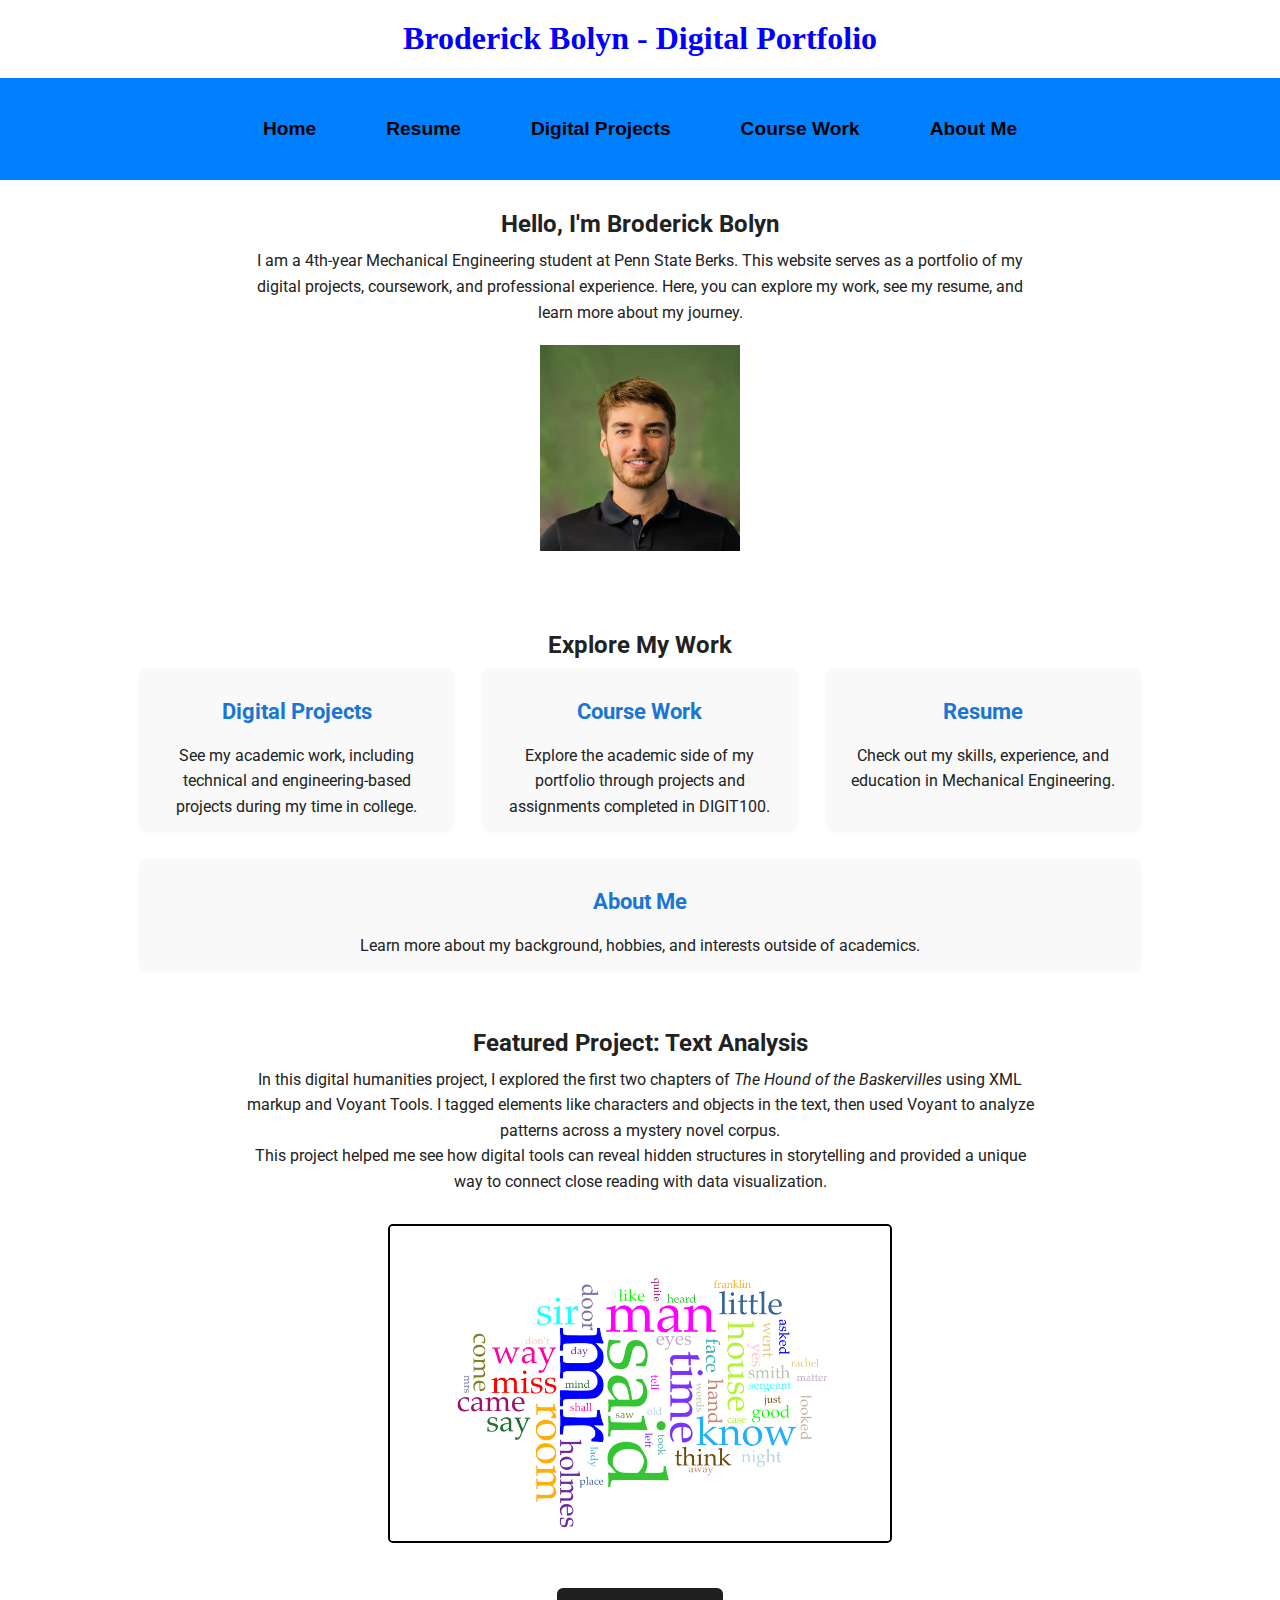
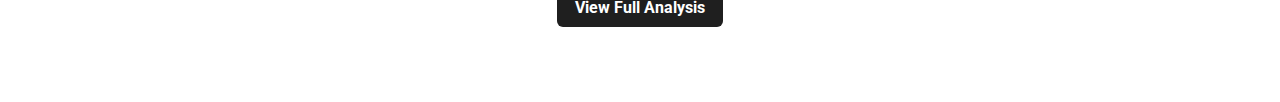
<file: index.html>
<html>
<head>
  <title>Broderick Bolyn - Digital Portfolio</title>
  <meta name="description" content="My web portfolio for DIGIT 100">
  <meta charset="utf-8">
  <meta name="viewport" content="width=device-width, initial-scale=1.0">
  <link rel="stylesheet" href="CSS/styling.css">
  <link href="https://fonts.googleapis.com/css2?family=Roboto&display=swap" rel="stylesheet">
</head>
<body>
  <header>
    <h1>Broderick Bolyn - Digital Portfolio</h1>
    <nav>
      <ul class="nav">
        <li class="nav"><a href="index.html">Home</a></li>
        <li class="nav"><a href="HTML/resume.html">Resume</a></li>
        <li class="nav"><a href="HTML/digitalprojects.html">Digital Projects</a></li>
        <li class="nav"><a href="HTML/coursework.html">Course Work</a></li>
        <li class="nav"><a href="HTML/aboutme.html">About Me</a></li>
      </ul>
    </nav>
  </header>

  <section id="introduction">
    <h2>Hello, I'm Broderick Bolyn</h2>
    <p>I am a 4th-year Mechanical Engineering student at Penn State Berks. This website serves as a portfolio of my digital projects, coursework, and professional experience. Here, you can explore my work, see my resume, and learn more about my journey.</p>
    <figure style="margin: 20px auto; text-align: center;">
      <img src="images/Headshot.jpeg" alt="Headshot of Broderick Bolyn" width="200px">
    </figure>
  </section>

  <div class="section-space"></div>

  <section id="portfolio-overview">
    <h2>Explore My Work</h2>
    <div class="portfolio-links">
      <div>
        <h3><a href="HTML/digitalprojects.html">Digital Projects</a></h3>
        <p>See my academic work, including technical and engineering-based projects during my time in college.</p>
      </div>
      <div>
        <h3><a href="HTML/coursework.html">Course Work</a></h3>
        <p>Explore the academic side of my portfolio through projects and assignments completed in DIGIT100.</p>
      </div>
      <div>
        <h3><a href="HTML/resume.html">Resume</a></h3>
        <p>Check out my skills, experience, and education in Mechanical Engineering.</p>
      </div>
      <div>
        <h3><a href="HTML/aboutme.html">About Me</a></h3>
        <p>Learn more about my background, hobbies, and interests outside of academics.</p>
      </div>
    </div>
  </section>

  <div class="section-space"></div>

  <section id="featured-project">
    <h2>Featured Project: Text Analysis</h2>
    <p>In this digital humanities project, I explored the first two chapters of <em>The Hound of the Baskervilles</em> using XML markup and Voyant Tools. I tagged elements like characters and objects in the text, then used Voyant to analyze patterns across a mystery novel corpus.</p>
    <p>This project helped me see how digital tools can reveal hidden structures in storytelling and provided a unique way to connect close reading with data visualization.</p>

    <div class="section-space"></div>

    <a href="HTML/TextAnalysis.html" target="_blank">
      <img src="images/voyant_cirrus.png" alt="Voyant Cirrus Word Cloud" width="500" class="bordered-image">
    </a>

    <div class="section-space"></div>

    <a href="HTML/TextAnalysis.html" target="_blank" class="project-button">View Full Analysis</a>
  </section>

  <div class="bottom-space"></div>
</body>
</html>
</file>
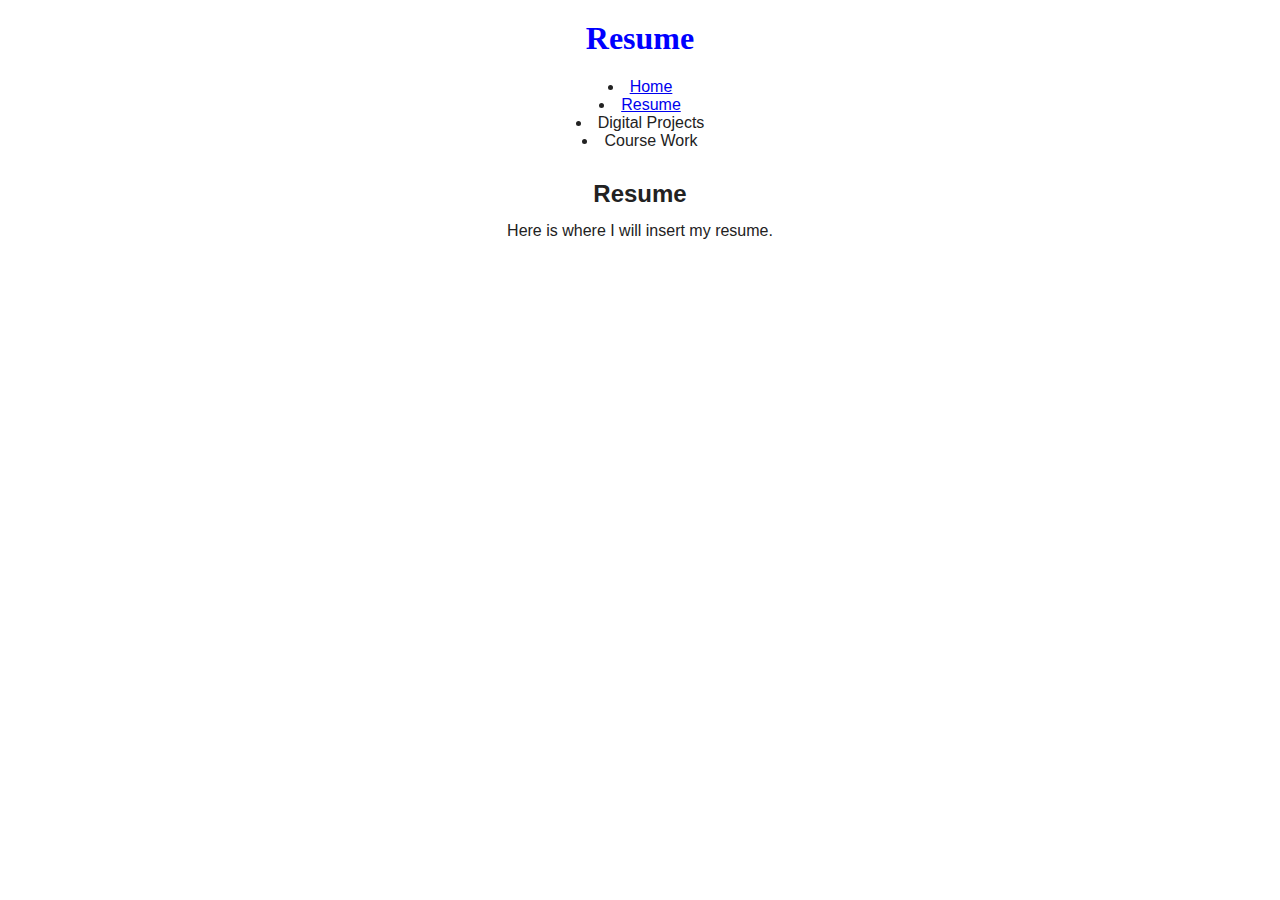
<file: Resume.html>
<html>
  <head>
    <title>Resume - Broderick Bolyn</title>
    <meta name="description" content="My web portfolio for DIGIT 100">
    <meta charset="utf-8">
    <meta name="viewport" content="width=device-width, initial-scale=1.0">
    <link rel="stylesheet" href="CSS/styling.css">
  </head>
  <body>
    <header>
      <h1>Resume</h1>
        <u1>
          <li><a href="index.html">Home</a></li>
          <li><a href="Resume.html">Resume</a></li>
          <li>Digital Projects</li>
          <li>Course Work</li>
        </u1>
    </header>
    <div>
      <h2>Resume</h2>
      <p>Here is where I will insert my resume.</p>
    </div>
  </body>
</html>
</file>
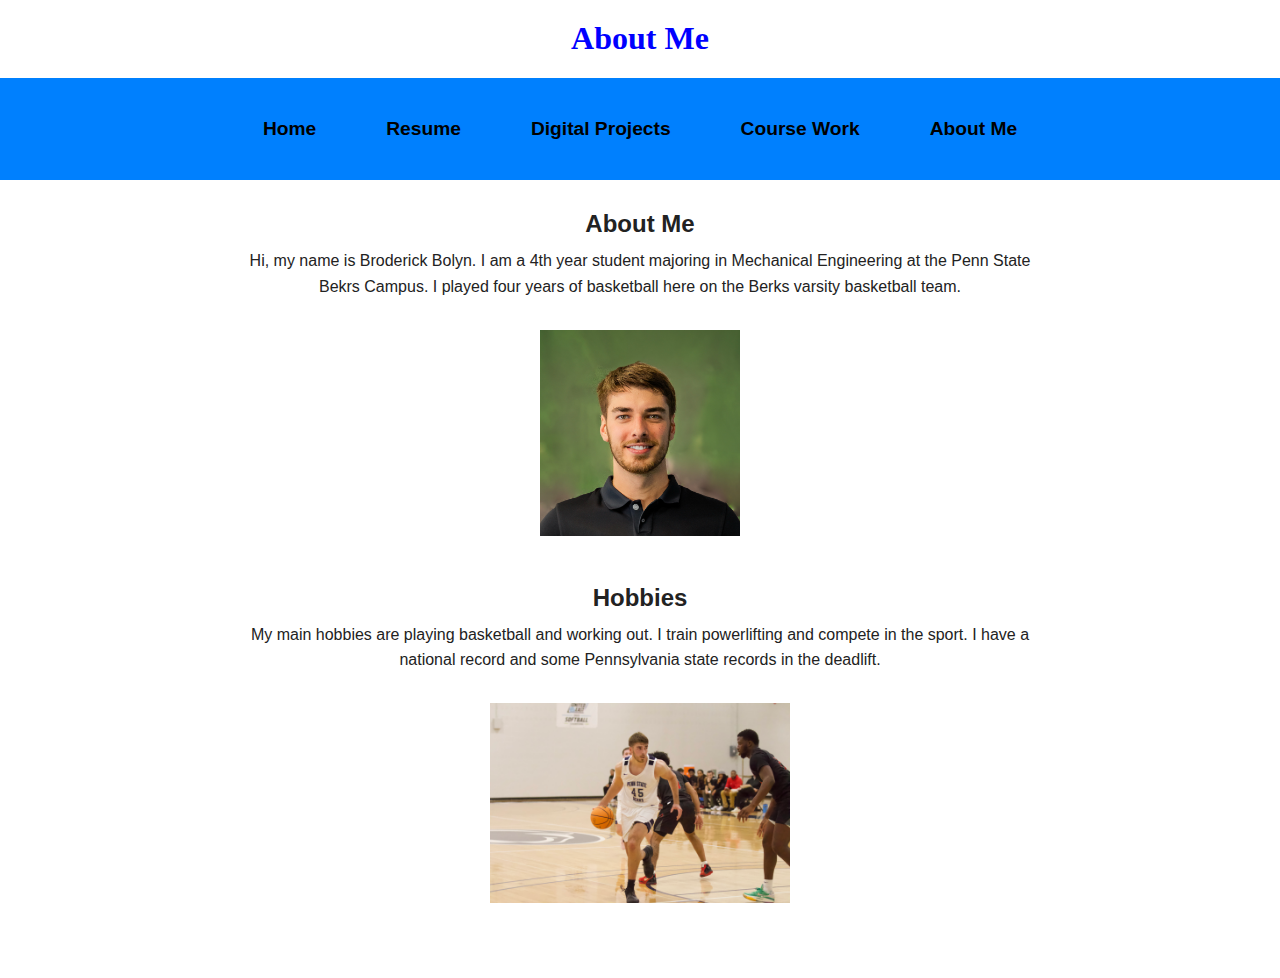
<file: HTML/aboutme.html>
<html>
<head>
  <title>About Me</title>
  <meta charset="utf-8">
  <meta name="viewport" content="width=device-width, initial-scale=1.0">
  <link rel="stylesheet" href="../CSS/styling.css">
</head>
<body>
  <header>
    <h1>About Me</h1>
    <nav>
      <ul class="nav">
        <li class="nav"><a href="../index.html">Home</a></li>
        <li class="nav"><a href="resume.html">Resume</a></li>
        <li class="nav"><a href="digitalprojects.html">Digital Projects</a></li>
        <li class="nav"><a href="coursework.html">Course Work</a></li>
        <li class="nav"><a href="aboutme.html">About Me</a></li>
      </ul>
    </nav>
  </header>

  <section id="about-me">
    <h2>About Me</h2>
    <p>Hi, my name is Broderick Bolyn. I am a 4th year student majoring in Mechanical Engineering at the Penn State Bekrs Campus. I played four years of basketball here on the Berks varsity basketball team.</p>
    <div class="section-space"></div>
    <img src="../images/Headshot.jpeg" alt="Headshot of Broderick" width="200px" />
  </section>
  <br>

  <section id="hobbies">
    <h2>Hobbies</h2>
    <p>My main hobbies are playing basketball and working out. I train powerlifting and compete in the sport. I have a national record and some Pennsylvania state records in the deadlift.</p>
    <div class="section-space"></div>
    <img src="../images/BasketballPic.jpeg" alt="Broderick playing basketball" width="300px" />
  </section>

  <div class="bottom-space"></div>

</body>
</html>
</file>
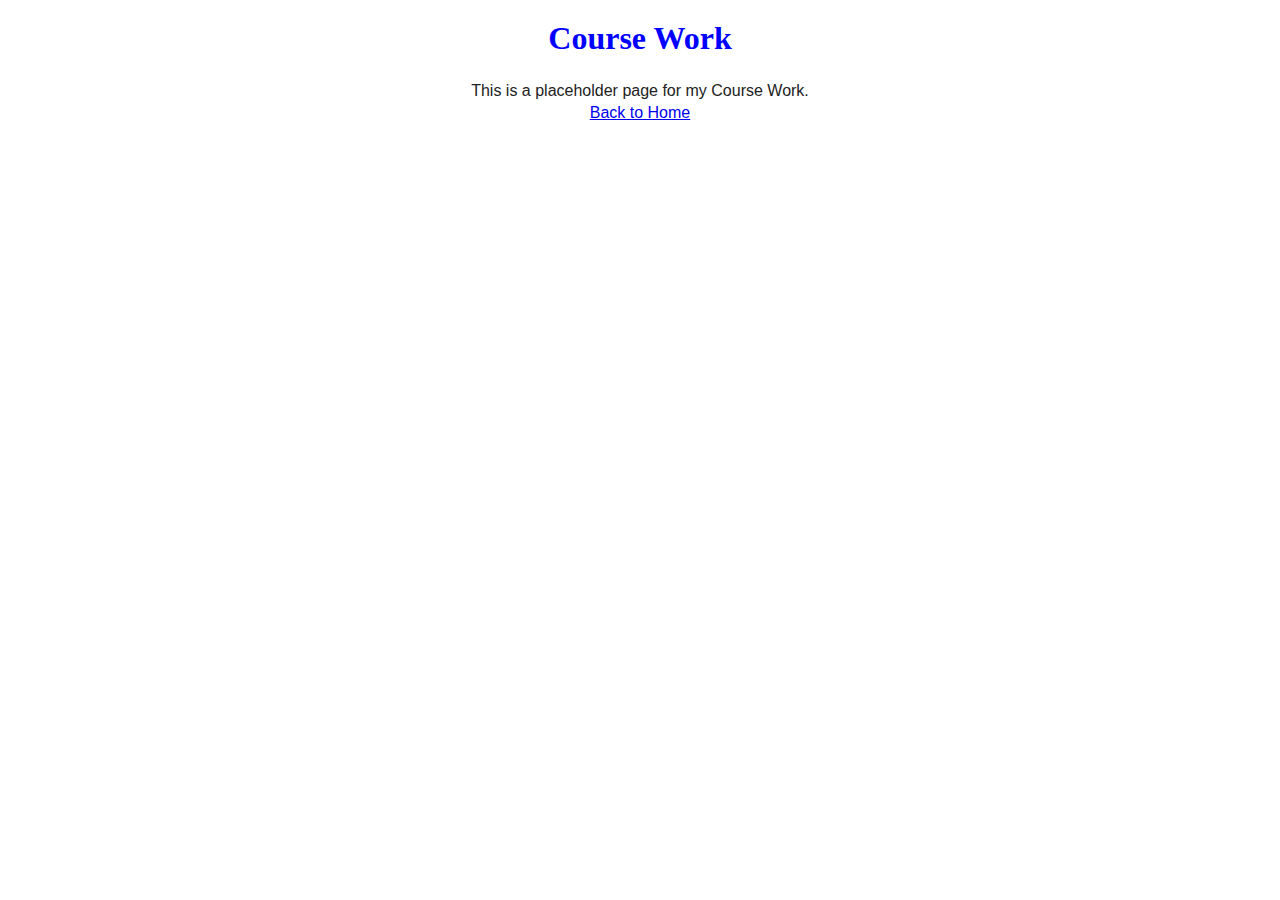
<file: HTML/CourseWork.html>
<html>
<head>
  <title>Course Work</title>
  <meta charset="utf-8">
  <meta name="viewport" content="width=device-width, initial-scale=1.0">
  <link rel="stylesheet" href="../CSS/styling.css">
</head>
<body>
  <header>
    <h1>Course Work</h1>
    <p>This is a placeholder page for my Course Work.</p>
    <a href="../index.html">Back to Home</a>
  </header>
</body>
</html>
</file>
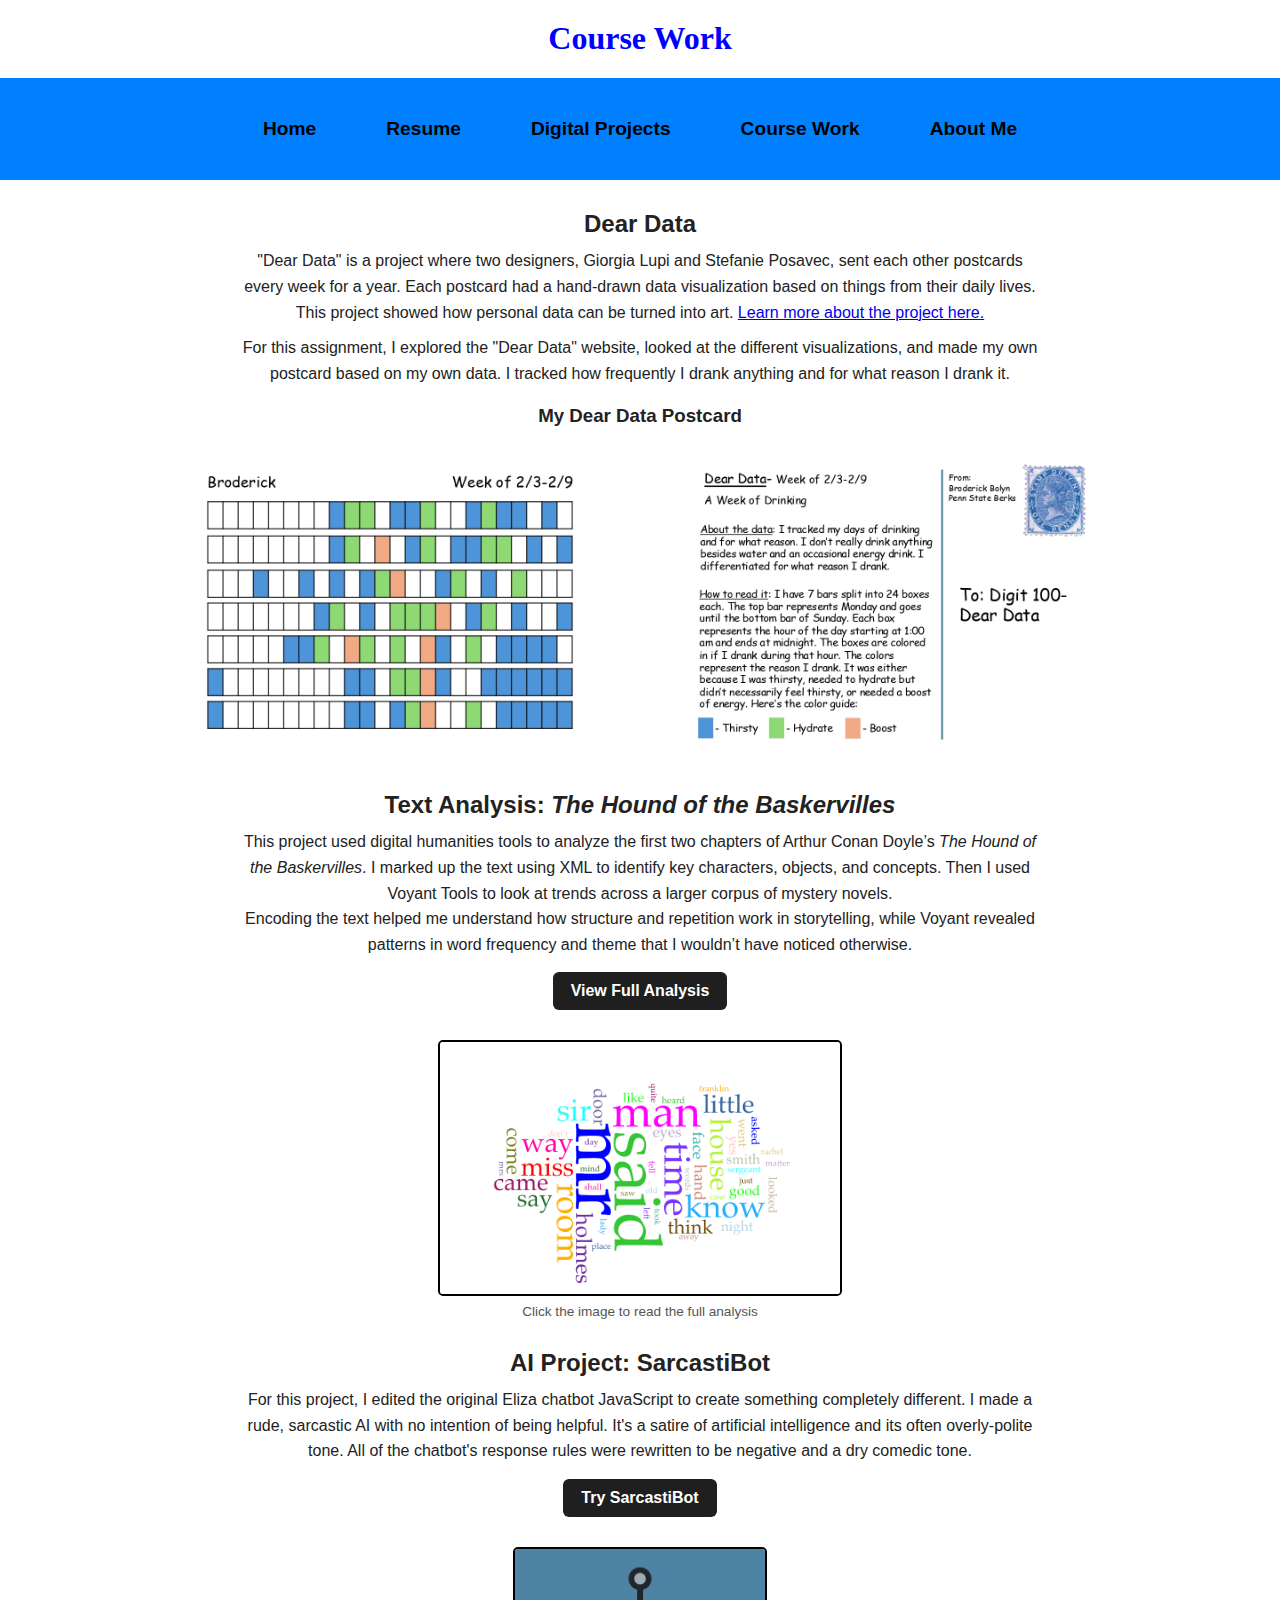
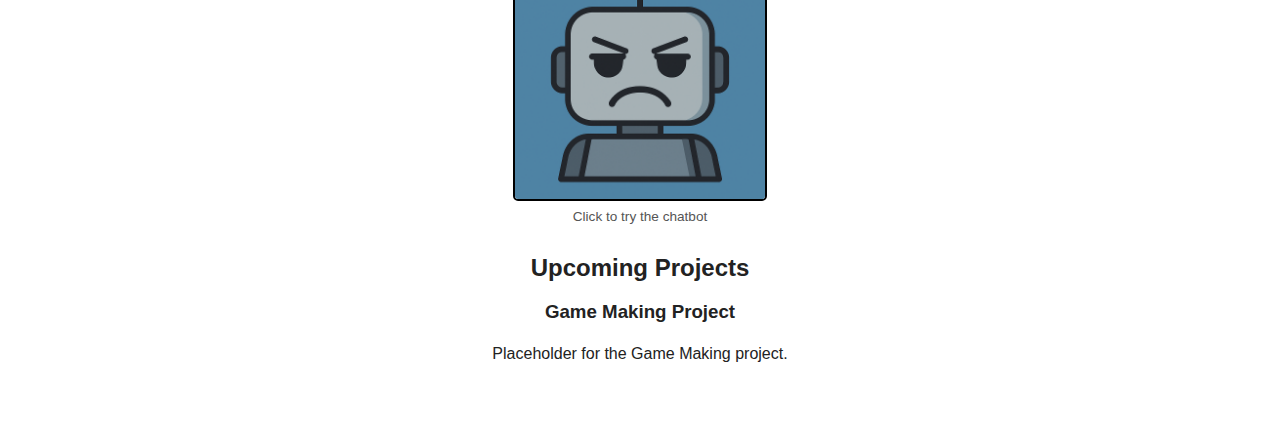
<file: HTML/coursework.html>
<html>
<head>
  <title>Course Work</title>
  <meta charset="utf-8">
  <meta name="viewport" content="width=device-width, initial-scale=1.0">
  <link rel="stylesheet" href="../CSS/styling.css">
</head>
<body>
  <header>
    <h1>Course Work</h1>
    <nav>
      <ul class="nav">
        <li class="nav"><a href="../index.html">Home</a></li>
        <li class="nav"><a href="resume.html">Resume</a></li>
        <li class="nav"><a href="digitalprojects.html">Digital Projects</a></li>
        <li class="nav"><a href="coursework.html">Course Work</a></li>
        <li class="nav"><a href="aboutme.html">About Me</a></li>
      </ul>
    </nav>
  </header>

  <section id="dear-data">
  <h2>Dear Data</h2>
  <p>"Dear Data" is a project where two designers, Giorgia Lupi and Stefanie Posavec, sent each other postcards every
     week for a year. Each postcard had a hand-drawn data visualization based on things from their daily lives. This project showed how personal data can be turned into art.
     <a href="https://www.dear-data.com/theproject" target="_blank">Learn more about the project here.</a></p>
     <div class="wording-space"></div>
  <p>For this assignment, I explored the "Dear Data" website, looked at the different visualizations, and made my own postcard based on my own data. I tracked how frequently I drank anything and for what reason I drank it.</p>

  <h3>My Dear Data Postcard</h3>

  <div class="PostcardImages">
    <figure>
      <img src="../images/Broderick_Dear_Data_Front.jpeg" alt="Front of my Dear Data postcard" width="400">
    </figure>

    <figure>
      <img src="../images/Broderick_Dear_Data_Back.jpeg" alt="Back of my Dear Data postcard" width="400">
    </figure>
  </div>
  </section>

  <section id="text-analysis">
  <h2>Text Analysis: <em>The Hound of the Baskervilles</em></h2>

  <p>This project used digital humanities tools to analyze the first two chapters of Arthur Conan Doyle’s <em>The Hound of the Baskervilles</em>. I marked up the text using XML to identify key characters, objects, and concepts. Then I used Voyant Tools to look at trends across a larger corpus of mystery novels.</p>

  <p>Encoding the text helped me understand how structure and repetition work in storytelling, while Voyant revealed patterns in word frequency and theme that I wouldn’t have noticed otherwise.</p>

  <a href="TextAnalysis.html" target="_blank" class="project-button">View Full Analysis</a>

  <div class="section-space"></div>

  <div class="project-image">
    <a href="TextAnalysis.html" target="_blank">
      <img src="../images/voyant_cirrus.png" alt="Voyant Word Cloud" width="400" class="bordered-image">
    </a>
    <figcaption>Click the image to read the full analysis</figcaption>
  </div>
</section>

<section id="ai-project">
    <h2>AI Project: SarcastiBot</h2>

    <p>For this project, I edited the original Eliza chatbot JavaScript to create something completely different. I made a rude, sarcastic AI with no intention of being helpful. It's a satire of artificial intelligence and its often overly-polite tone. All of the chatbot's response rules were rewritten to be negative and a dry comedic tone.</p>

    <a href="../SarcastiBot/sarcastibot.html" target="_blank" class="project-button">Try SarcastiBot</a>

    <div class="section-space"></div>

    <div class="project-image">
      <a href="../SarcastiBot/sarcastibot.html" target="_blank">
        <img src="../images/sarcastibot_icon.png" alt="Sarcastic chatbot icon" width="250" class="bordered-image">
      </a>
      <figcaption>Click to try the chatbot</figcaption>
    </div>
  </section>

  <section id="coursework">
    <h2>Upcoming Projects</h2>

    <article>
      <h3>Game Making Project</h3>
      <p>Placeholder for the Game Making project.</p>
    </article>
  </section>

  <div class="bottom-space"></div>

</body>
</html>
</file>
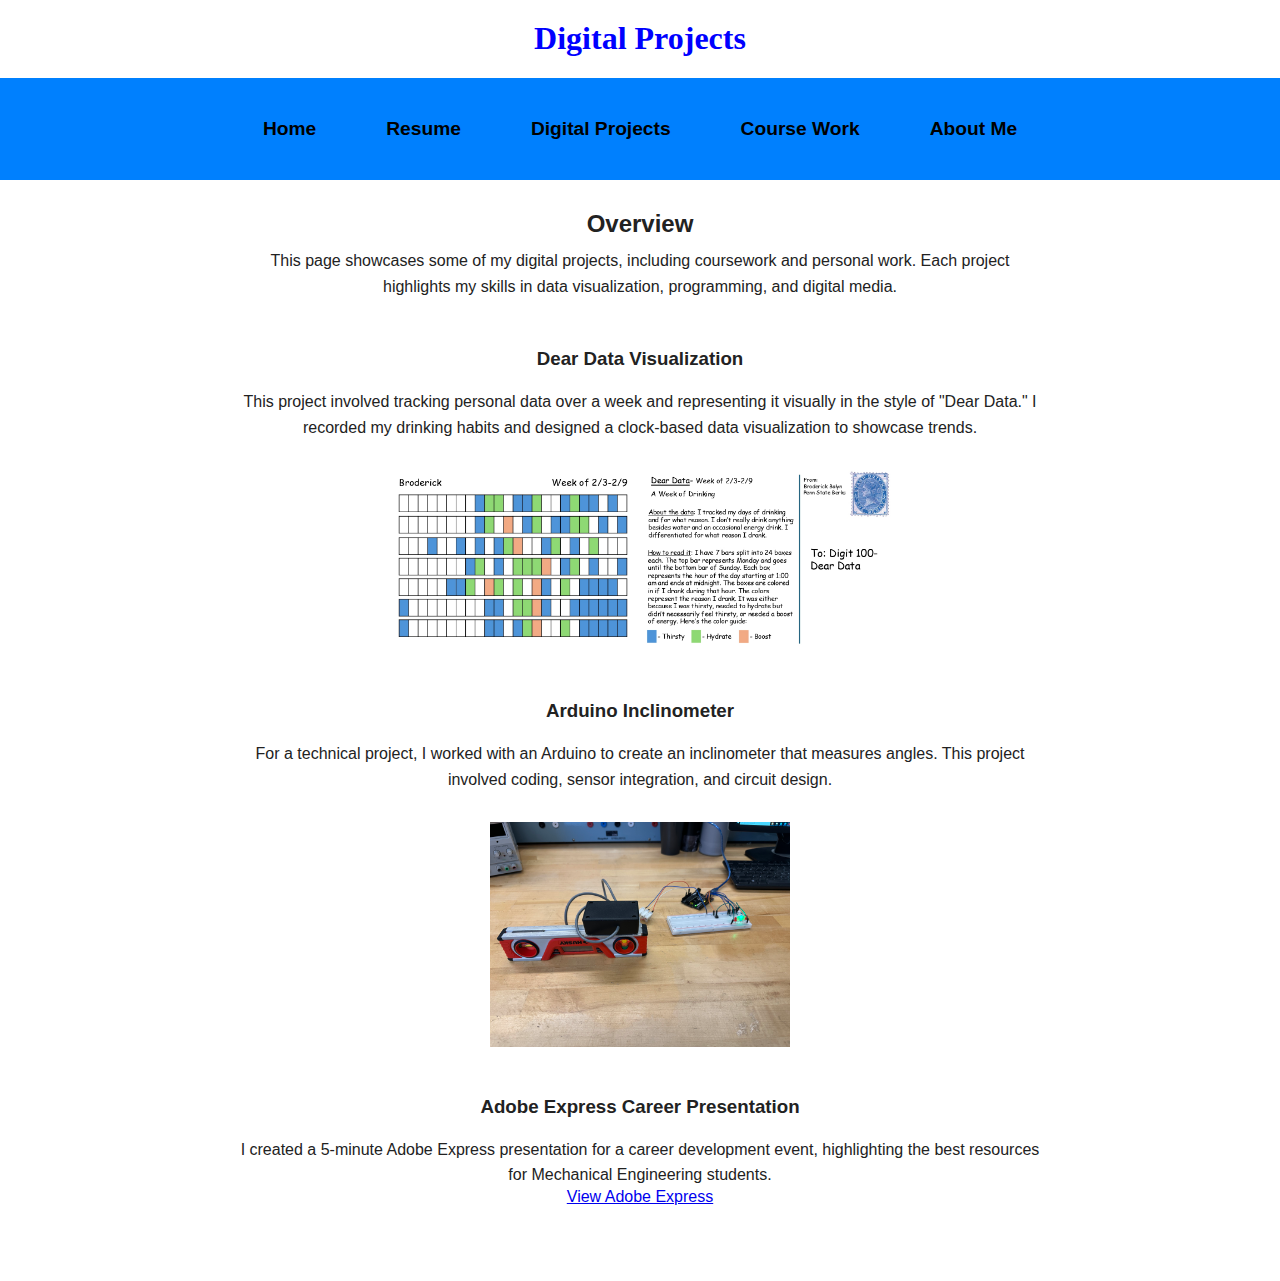
<file: HTML/digitalprojects.html>
<html>
<head>
  <title>Digital Projects</title>
  <meta charset="utf-8">
  <meta name="viewport" content="width=device-width, initial-scale=1.0">
  <link rel="stylesheet" href="../CSS/styling.css">
</head>
<body>
  <header>
    <h1>Digital Projects</h1>
    <nav>
      <ul class="nav">
        <li class="nav"><a href="../index.html">Home</a></li>
        <li class="nav"><a href="resume.html">Resume</a></li>
        <li class="nav"><a href="digitalprojects.html">Digital Projects</a></li>
        <li class="nav"><a href="coursework.html">Course Work</a></li>
        <li class="nav"><a href="aboutme.html">About Me</a></li>
      </ul>
    </nav>
  </header>

  <section id="projects-intro">
    <h2>Overview</h2>
    <p>
      This page showcases some of my digital projects, including coursework and personal work.
      Each project highlights my skills in data visualization, programming, and digital media.
    </p>
  </section>

  <div class="section-space"></div>

  <section id="projects-list">
    <div class="project">
      <h3>Dear Data Visualization</h3>
      <p>This project involved tracking personal data over a week and representing it visually in the style of "Dear Data." I recorded my drinking habits and designed a clock-based data visualization to showcase trends.</p>
      <div class="section-space"></div>
      <img src="../images/Broderick_Dear_Data_Front.jpeg" alt="Front of my Dear Data postcard" width="250">
      <img src="../images/Broderick_Dear_Data_Back.jpeg" alt="Dear Data Postcard Back" width="250">
    </div>

    <div class="section-space"></div>

    <div class="project">
      <h3>Arduino Inclinometer</h3>
      <p>
        For a technical project, I worked with an Arduino to create an inclinometer that measures angles.
        This project involved coding, sensor integration, and circuit design.
      </p>
      <div class="section-space"></div>
      <img src="../images/ArduinoInclinometer.jpeg" alt="Arduino Inclinometer Setup" width="300">
    </div>

    <div class="section-space"></div>

    <div class="project">
      <h3>Adobe Express Career Presentation</h3>
      <p>
        I created a 5-minute Adobe Express presentation for a career development event,
        highlighting the best resources for Mechanical Engineering students.
      </p>
      <a href="https://new.express.adobe.com/id/urn:aaid:sc:VA6C2:f58018db-0c2c-40b4-9741-b99c5bc4d97f?category=search">View Adobe Express</a>
    </div>
  </section>

    <div class="bottom-space"></div>

</body>
</html>
</file>
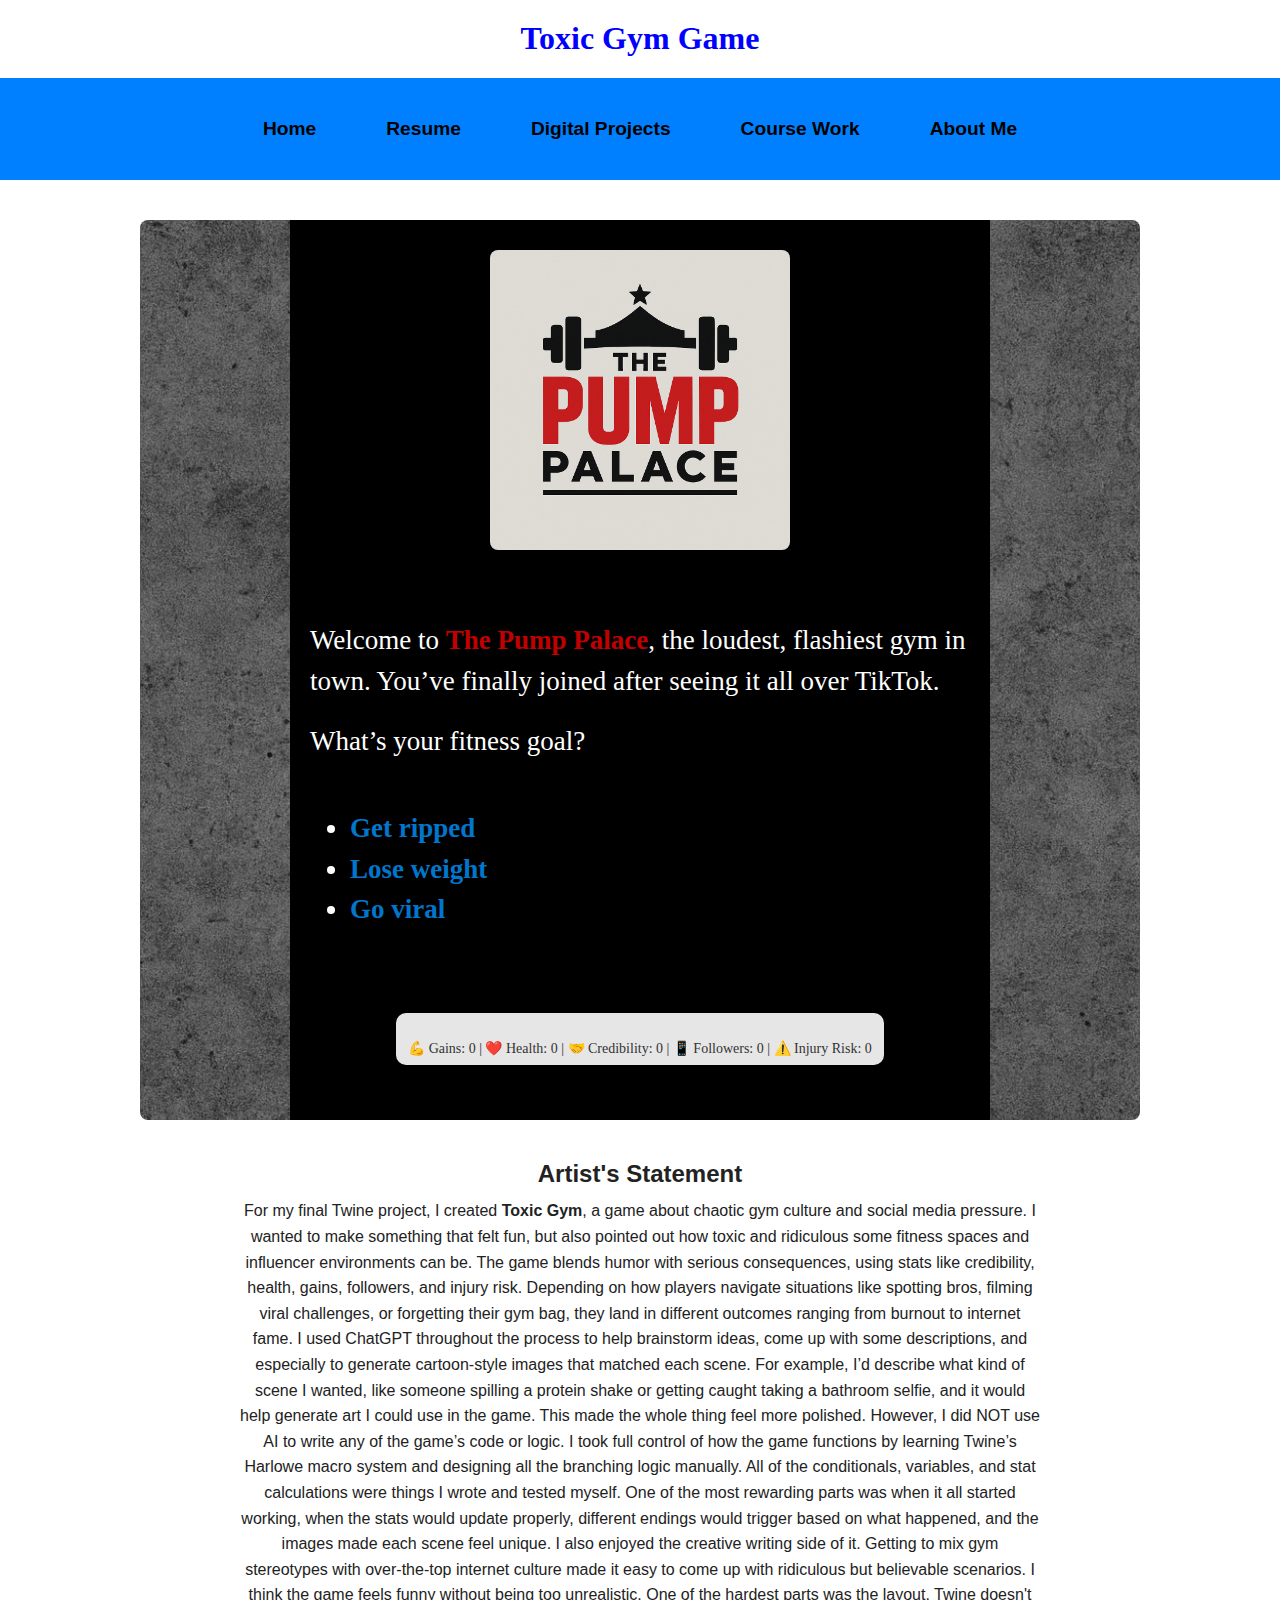
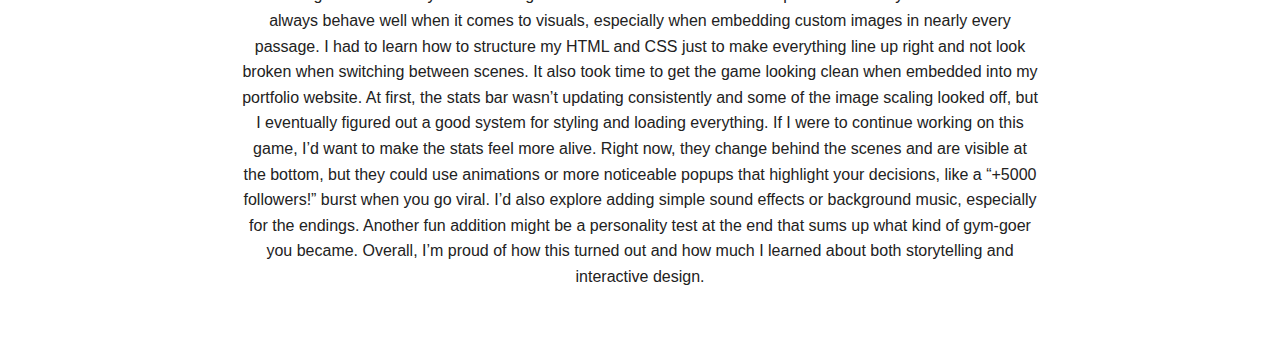
<file: HTML/gameproject.html>
<html>
<head>
  <title>Game Design Project</title>
  <meta charset="UTF-8">
  <meta name="viewport" content="width=device-width, initial-scale=1.0">
  <link rel="stylesheet" href="../CSS/styling.css">
</head>
<body>
  <header>
    <h1>Toxic Gym Game</h1>
    <nav>
      <ul class="nav">
        <li class="nav"><a href="../index.html">Home</a></li>
        <li class="nav"><a href="resume.html">Resume</a></li>
        <li class="nav"><a href="digitalprojects.html">Digital Projects</a></li>
        <li class="nav"><a href="coursework.html">Course Work</a></li>
        <li class="nav"><a href="aboutme.html">About Me</a></li>
      </ul>
    </nav>
  </header>

  <main>
    <section>
      <iframe src="../toxic-gym-game/ToxicGym.html" title="Toxic Gym Game" width="1000" height="900" style="display:block; margin: 40px auto; border:none; border-radius:8px;"></iframe>
    </section>

    <section class="artist-statement">
      <h2>Artist's Statement</h2>
      <p>
  For my final Twine project, I created <strong>Toxic Gym</strong>, a game about chaotic gym culture and social media pressure. I wanted to make something that felt fun, but also pointed out how toxic and ridiculous some fitness spaces and influencer environments can be. The game blends humor with serious consequences, using stats like credibility, health, gains, followers, and injury risk. Depending on how players navigate situations like spotting bros, filming viral challenges, or forgetting their gym bag, they land in different outcomes ranging from burnout to internet fame.
  I used ChatGPT throughout the process to help brainstorm ideas, come up with some descriptions, and especially to generate cartoon-style images that matched each scene. For example, I’d describe what kind of scene I wanted, like someone spilling a protein shake or getting caught taking a bathroom selfie, and it would help generate art I could use in the game. This made the whole thing feel more polished. However, I did NOT use AI to write any of the game’s code or logic. I took full control of how the game functions by learning Twine’s Harlowe macro system and designing all the branching logic manually. All of the conditionals, variables, and stat calculations were things I wrote and tested myself.
  One of the most rewarding parts was when it all started working, when the stats would update properly, different endings would trigger based on what happened, and the images made each scene feel unique. I also enjoyed the creative writing side of it. Getting to mix gym stereotypes with over-the-top internet culture made it easy to come up with ridiculous but believable scenarios. I think the game feels funny without being too unrealistic.
  One of the hardest parts was the layout. Twine doesn't always behave well when it comes to visuals, especially when embedding custom images in nearly every passage. I had to learn how to structure my HTML and CSS just to make everything line up right and not look broken when switching between scenes. It also took time to get the game looking clean when embedded into my portfolio website. At first, the stats bar wasn’t updating consistently and some of the image scaling looked off, but I eventually figured out a good system for styling and loading everything.
  If I were to continue working on this game, I’d want to make the stats feel more alive. Right now, they change behind the scenes and are visible at the bottom, but they could use animations or more noticeable popups that highlight your decisions, like a “+5000 followers!” burst when you go viral. I’d also explore adding simple sound effects or background music, especially for the endings. Another fun addition might be a personality test at the end that sums up what kind of gym-goer you became. Overall, I’m proud of how this turned out and how much I learned about both storytelling and interactive design.
      </p>

    </section>
  </main>


  <div class="bottom-space"></div>

</body>
</html>
</file>
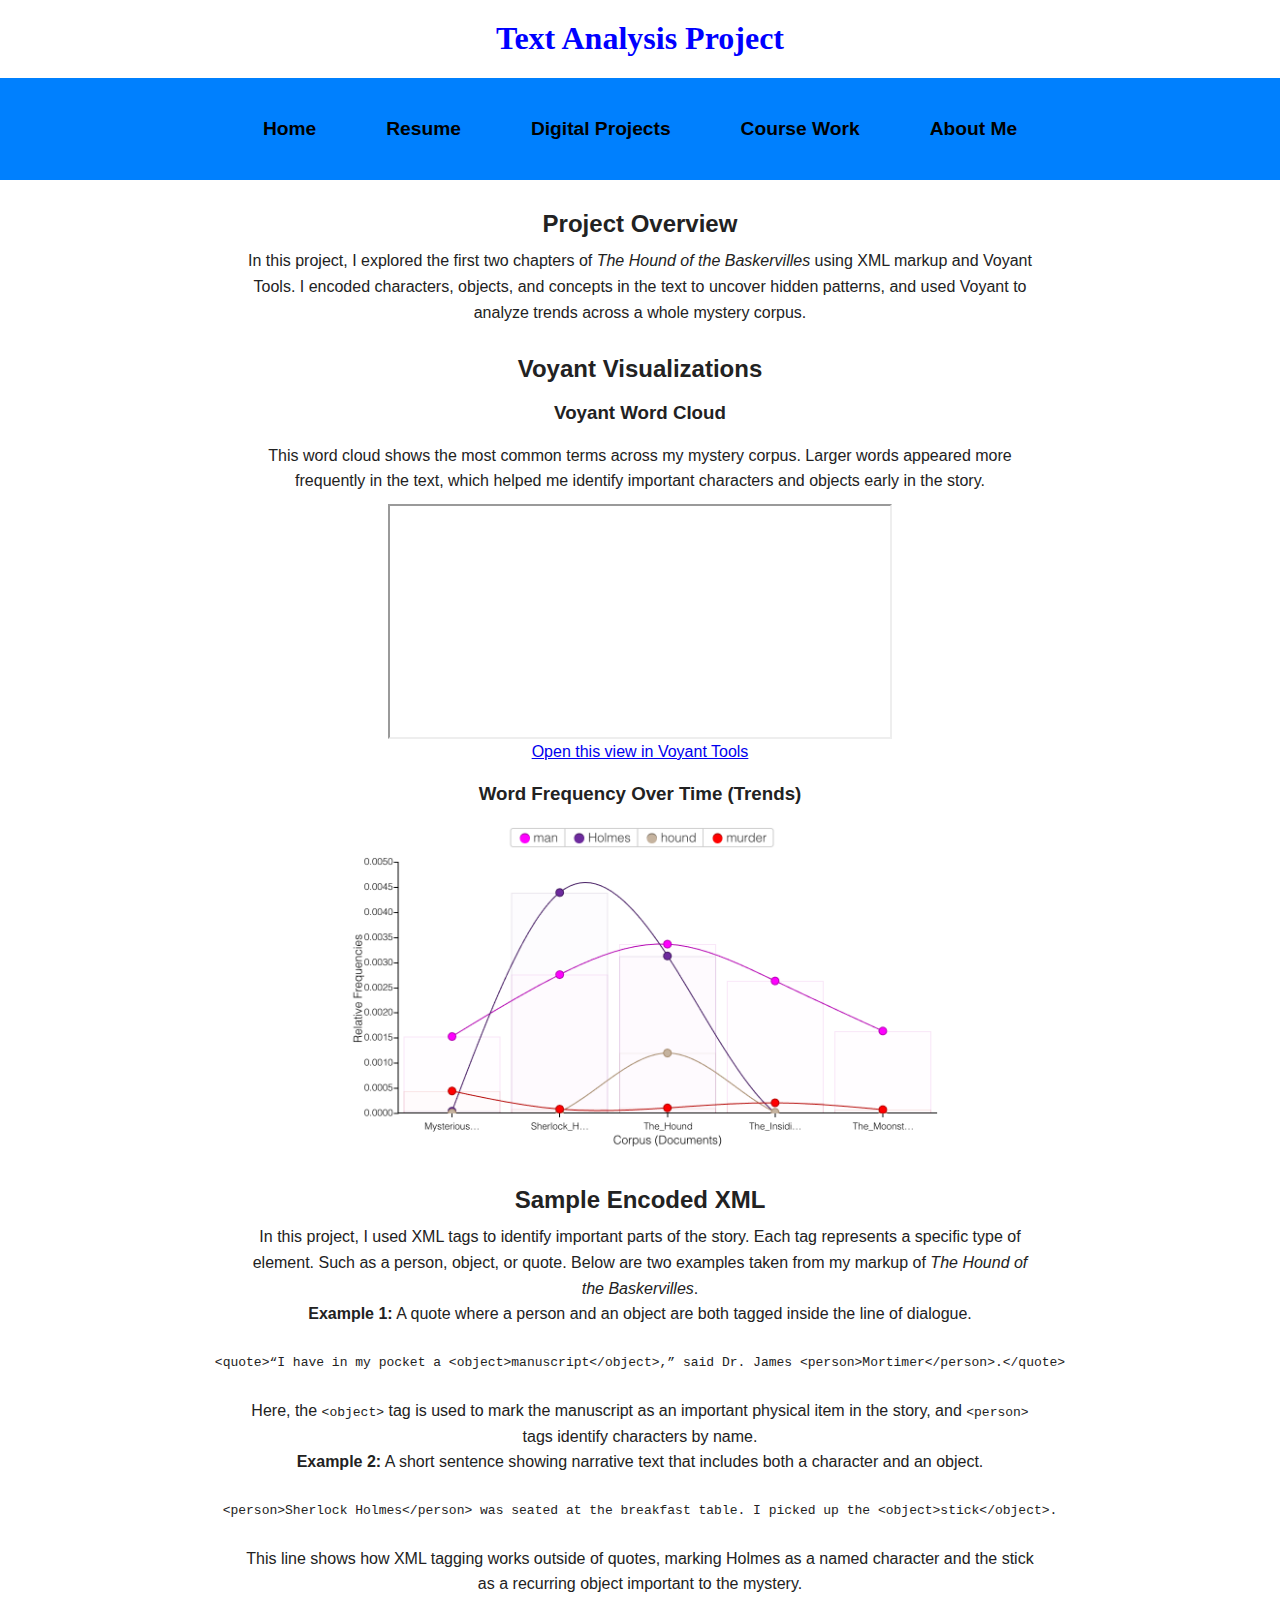
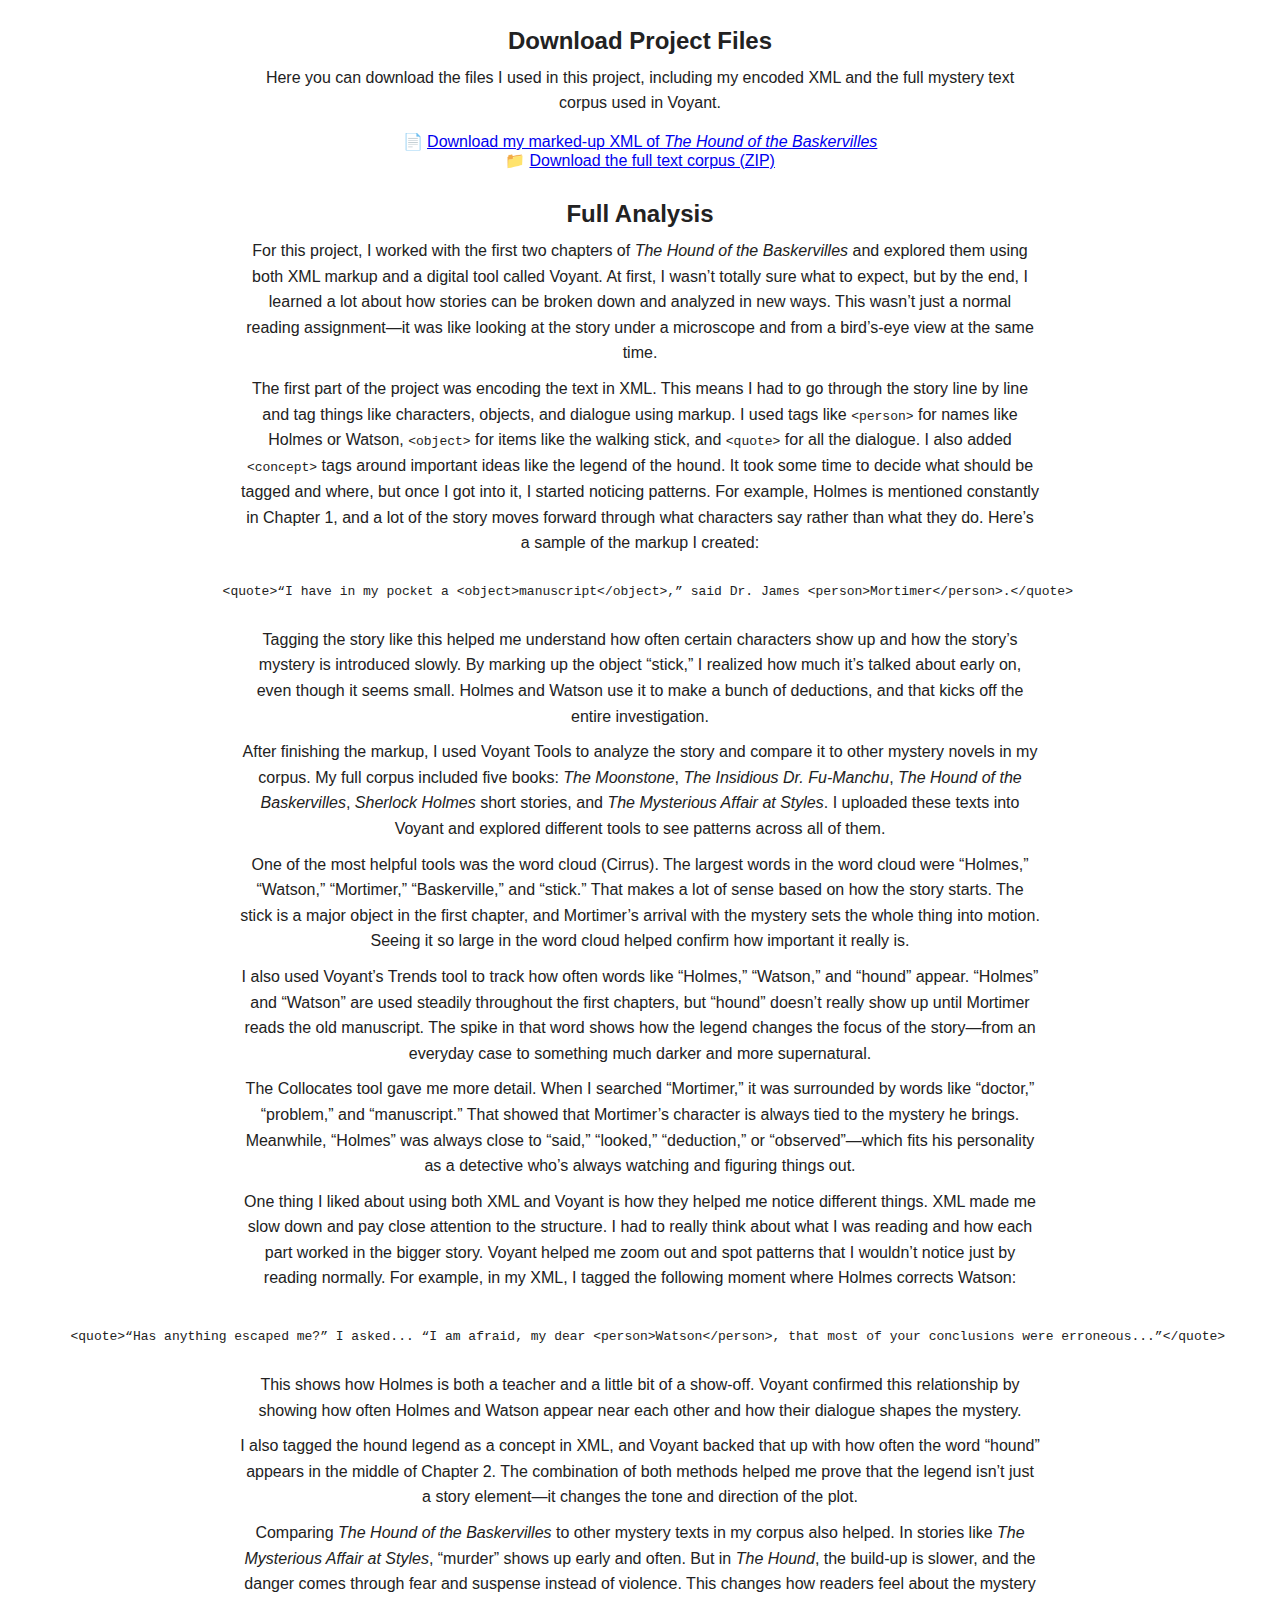
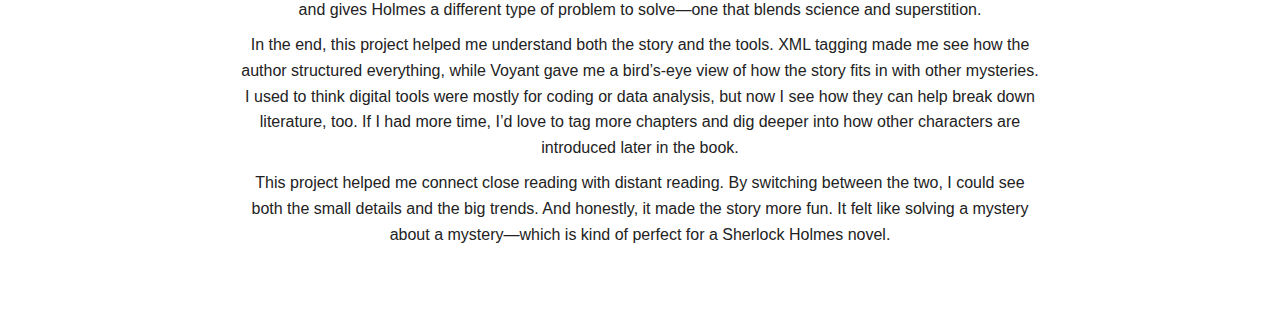
<file: HTML/hound-analysis.html>
<html>
<head>
  <title>Text Analysis Project</title>
  <meta charset="UTF-8">
  <meta name="viewport" content="width=device-width, initial-scale=1.0">
  <link rel="stylesheet" href="../CSS/styling.css">
</head>
<body>
  <header>
    <h1>Text Analysis Project</h1>
    <nav>
      <ul class="nav">
        <li class="nav"><a href="../index.html">Home</a></li>
        <li class="nav"><a href="resume.html">Resume</a></li>
        <li class="nav"><a href="digitalprojects.html">Digital Projects</a></li>
        <li class="nav"><a href="coursework.html">Course Work</a></li>
        <li class="nav"><a href="aboutme.html">About Me</a></li>
      </ul>
    </nav>
  </header>

  <main>
    <section>
      <h2>Project Overview</h2>
      <p>
        In this project, I explored the first two chapters of <em>The Hound of the Baskervilles</em> using XML markup and Voyant Tools.
        I encoded characters, objects, and concepts in the text to uncover hidden patterns, and used Voyant to analyze trends across a whole mystery corpus.
      </p>
    </section>

    <section>
      <h2>Voyant Visualizations</h2>

      <h3>Voyant Word Cloud</h3>
      <p>This word cloud shows the most common terms across my mystery corpus. Larger words appeared more frequently in the text, which helped me identify important characters and objects early in the story.</p>
      <div class="wording-space"></div>
      <iframe style='width: 500px; height: 231px;' src='https://voyant-tools.org/tool/Cirrus/?corpus=8560abe6fdd7cbb3b891818e22b9d964'></iframe>
      <p><a href="https://voyant-tools.org/tool/Cirrus/?corpus=8560abe6fdd7cbb3b891818e22b9d964" target="_blank">Open this view in Voyant Tools</a></p>

      <h3>Word Frequency Over Time (Trends)</h3>
      <img src="../images/voyant_trends.png" alt="Trends graph from Voyant Tools" width="600">
    </section>

    <section>
  <h2>Sample Encoded XML</h2>

  <p>In this project, I used XML tags to identify important parts of the story. Each tag represents a specific type of element. Such as a person, object, or quote. Below are two examples taken from my markup of <em>The Hound of the Baskervilles</em>.</p>

  <p><strong>Example 1:</strong> A quote where a person and an object are both tagged inside the line of dialogue.</p>
  <pre><code>
&lt;quote&gt;“I have in my pocket a &lt;object&gt;manuscript&lt;/object&gt;,” said Dr. James &lt;person&gt;Mortimer&lt;/person&gt;.&lt;/quote&gt;
  </code></pre>
  <p>Here, the <code>&lt;object&gt;</code> tag is used to mark the manuscript as an important physical item in the story, and <code>&lt;person&gt;</code> tags identify characters by name.</p>

  <p><strong>Example 2:</strong> A short sentence showing narrative text that includes both a character and an object.</p>
  <pre><code>
&lt;person&gt;Sherlock Holmes&lt;/person&gt; was seated at the breakfast table. I picked up the &lt;object&gt;stick&lt;/object&gt;.
  </code></pre>
  <p>This line shows how XML tagging works outside of quotes, marking Holmes as a named character and the stick as a recurring object important to the mystery.</p>
</section>

    <section>
      <h2>Download Project Files</h2>
      <p>Here you can download the files I used in this project, including my encoded XML and the full mystery text corpus used in Voyant.</p>

      <ul>
        <li>
          📄 <a href="../downloads/The_Hound_xml_markup.xml" download>
            Download my marked-up XML of <em>The Hound of the Baskervilles</em>
          </a>
        </li>
        <li>
          📁 <a href="../downloads/Mystery_Corpus.zip" download>
            Download the full text corpus (ZIP)
          </a>
        </li>
      </ul>
    </section>


    <section id="full-analysis-text">
  <h2>Full Analysis</h2>

  <p>For this project, I worked with the first two chapters of <em>The Hound of the Baskervilles</em> and explored them using both XML markup and a digital tool called Voyant. At first, I wasn’t totally sure what to expect, but by the end, I learned a lot about how stories can be broken down and analyzed in new ways. This wasn’t just a normal reading assignment—it was like looking at the story under a microscope and from a bird’s-eye view at the same time.</p>
  <div class="wording-space"></div>
  <p>The first part of the project was encoding the text in XML. This means I had to go through the story line by line and tag things like characters, objects, and dialogue using markup. I used tags like <code>&lt;person&gt;</code> for names like Holmes or Watson, <code>&lt;object&gt;</code> for items like the walking stick, and <code>&lt;quote&gt;</code> for all the dialogue. I also added <code>&lt;concept&gt;</code> tags around important ideas like the legend of the hound. It took some time to decide what should be tagged and where, but once I got into it, I started noticing patterns. For example, Holmes is mentioned constantly in Chapter 1, and a lot of the story moves forward through what characters say rather than what they do. Here’s a sample of the markup I created:</p>

  <pre><code>
  &lt;quote&gt;“I have in my pocket a &lt;object&gt;manuscript&lt;/object&gt;,” said Dr. James &lt;person&gt;Mortimer&lt;/person&gt;.&lt;/quote&gt;
  </code></pre>

  <p>Tagging the story like this helped me understand how often certain characters show up and how the story’s mystery is introduced slowly. By marking up the object “stick,” I realized how much it’s talked about early on, even though it seems small. Holmes and Watson use it to make a bunch of deductions, and that kicks off the entire investigation.</p>
  <div class="wording-space"></div>
  <p>After finishing the markup, I used Voyant Tools to analyze the story and compare it to other mystery novels in my corpus. My full corpus included five books: <em>The Moonstone</em>, <em>The Insidious Dr. Fu-Manchu</em>, <em>The Hound of the Baskervilles</em>, <em>Sherlock Holmes</em> short stories, and <em>The Mysterious Affair at Styles</em>. I uploaded these texts into Voyant and explored different tools to see patterns across all of them.</p>
  <div class="wording-space"></div>
  <p>One of the most helpful tools was the word cloud (Cirrus). The largest words in the word cloud were “Holmes,” “Watson,” “Mortimer,” “Baskerville,” and “stick.” That makes a lot of sense based on how the story starts. The stick is a major object in the first chapter, and Mortimer’s arrival with the mystery sets the whole thing into motion. Seeing it so large in the word cloud helped confirm how important it really is.</p>
  <div class="wording-space"></div>
  <p>I also used Voyant’s Trends tool to track how often words like “Holmes,” “Watson,” and “hound” appear. “Holmes” and “Watson” are used steadily throughout the first chapters, but “hound” doesn’t really show up until Mortimer reads the old manuscript. The spike in that word shows how the legend changes the focus of the story—from an everyday case to something much darker and more supernatural.</p>
  <div class="wording-space"></div>
  <p>The Collocates tool gave me more detail. When I searched “Mortimer,” it was surrounded by words like “doctor,” “problem,” and “manuscript.” That showed that Mortimer’s character is always tied to the mystery he brings. Meanwhile, “Holmes” was always close to “said,” “looked,” “deduction,” or “observed”—which fits his personality as a detective who’s always watching and figuring things out.</p>
  <div class="wording-space"></div>
  <p>One thing I liked about using both XML and Voyant is how they helped me notice different things. XML made me slow down and pay close attention to the structure. I had to really think about what I was reading and how each part worked in the bigger story. Voyant helped me zoom out and spot patterns that I wouldn’t notice just by reading normally. For example, in my XML, I tagged the following moment where Holmes corrects Watson:</p>
  <div class="wording-space"></div>
  <pre><code>
  &lt;quote&gt;“Has anything escaped me?” I asked... “I am afraid, my dear &lt;person&gt;Watson&lt;/person&gt;, that most of your conclusions were erroneous...”&lt;/quote&gt;
  </code></pre>

  <p>This shows how Holmes is both a teacher and a little bit of a show-off. Voyant confirmed this relationship by showing how often Holmes and Watson appear near each other and how their dialogue shapes the mystery.</p>
  <div class="wording-space"></div>
  <p>I also tagged the hound legend as a concept in XML, and Voyant backed that up with how often the word “hound” appears in the middle of Chapter 2. The combination of both methods helped me prove that the legend isn’t just a story element—it changes the tone and direction of the plot.</p>
  <div class="wording-space"></div>
  <p>Comparing <em>The Hound of the Baskervilles</em> to other mystery texts in my corpus also helped. In stories like <em>The Mysterious Affair at Styles</em>, “murder” shows up early and often. But in <em>The Hound</em>, the build-up is slower, and the danger comes through fear and suspense instead of violence. This changes how readers feel about the mystery and gives Holmes a different type of problem to solve—one that blends science and superstition.</p>
  <div class="wording-space"></div>
  <p>In the end, this project helped me understand both the story and the tools. XML tagging made me see how the author structured everything, while Voyant gave me a bird’s-eye view of how the story fits in with other mysteries. I used to think digital tools were mostly for coding or data analysis, but now I see how they can help break down literature, too. If I had more time, I’d love to tag more chapters and dig deeper into how other characters are introduced later in the book.</p>
  <div class="wording-space"></div>
  <p>This project helped me connect close reading with distant reading. By switching between the two, I could see both the small details and the big trends. And honestly, it made the story more fun. It felt like solving a mystery about a mystery—which is kind of perfect for a Sherlock Holmes novel.</p>
</section>
  </main>

  <div class="bottom-space"></div>

</body>
</html>
</file>
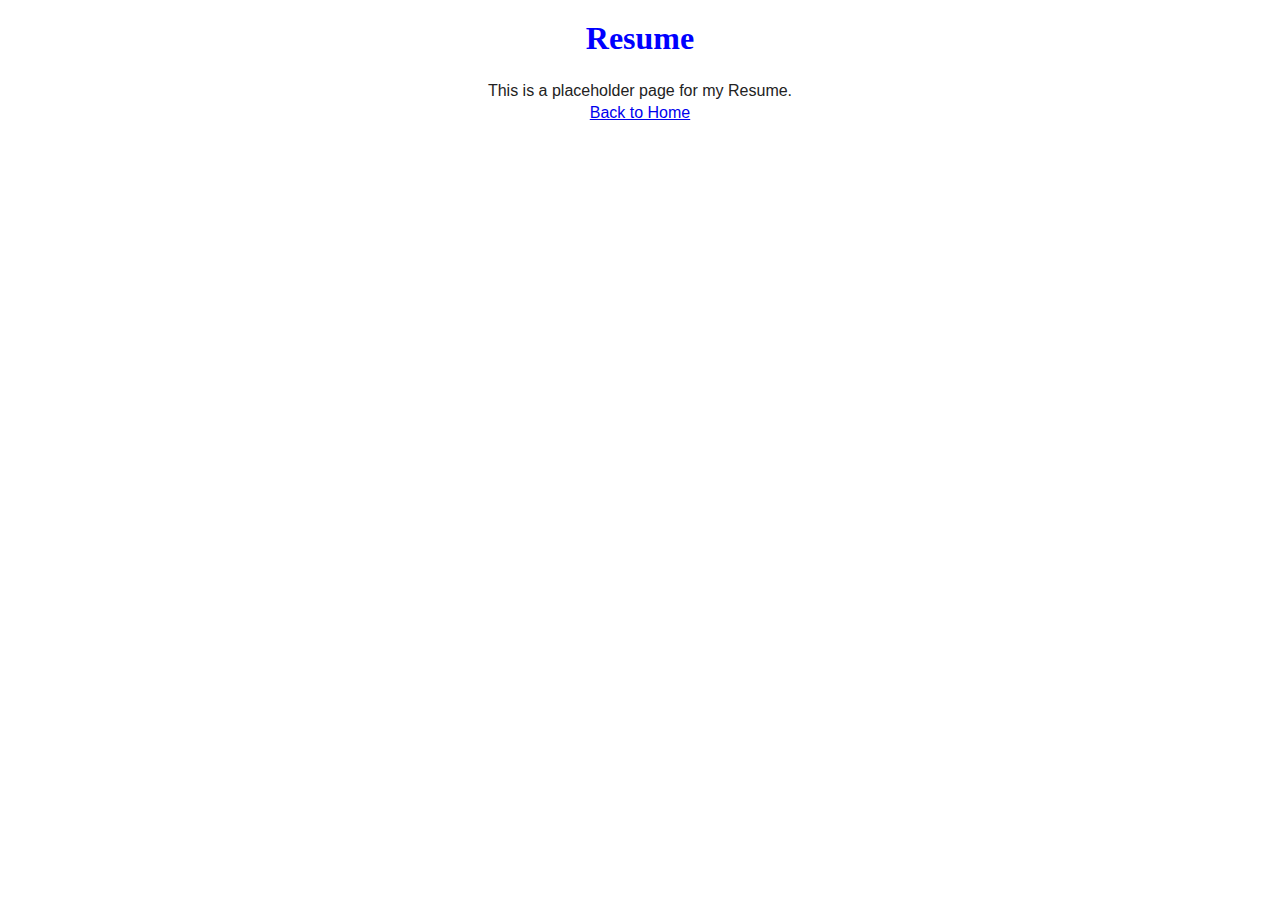
<file: HTML/Resume.html>
<html>
<head>
  <title>Resume</title>
  <meta charset="utf-8">
  <meta name="viewport" content="width=device-width, initial-scale=1.0">
  <link rel="stylesheet" href="../CSS/styling.css">
</head>
<body>
  <header>
    <h1>Resume</h1>
    <p>This is a placeholder page for my Resume.</p>
    <a href="../index.html">Back to Home</a>
  </header>
</body>
</html>
</file>
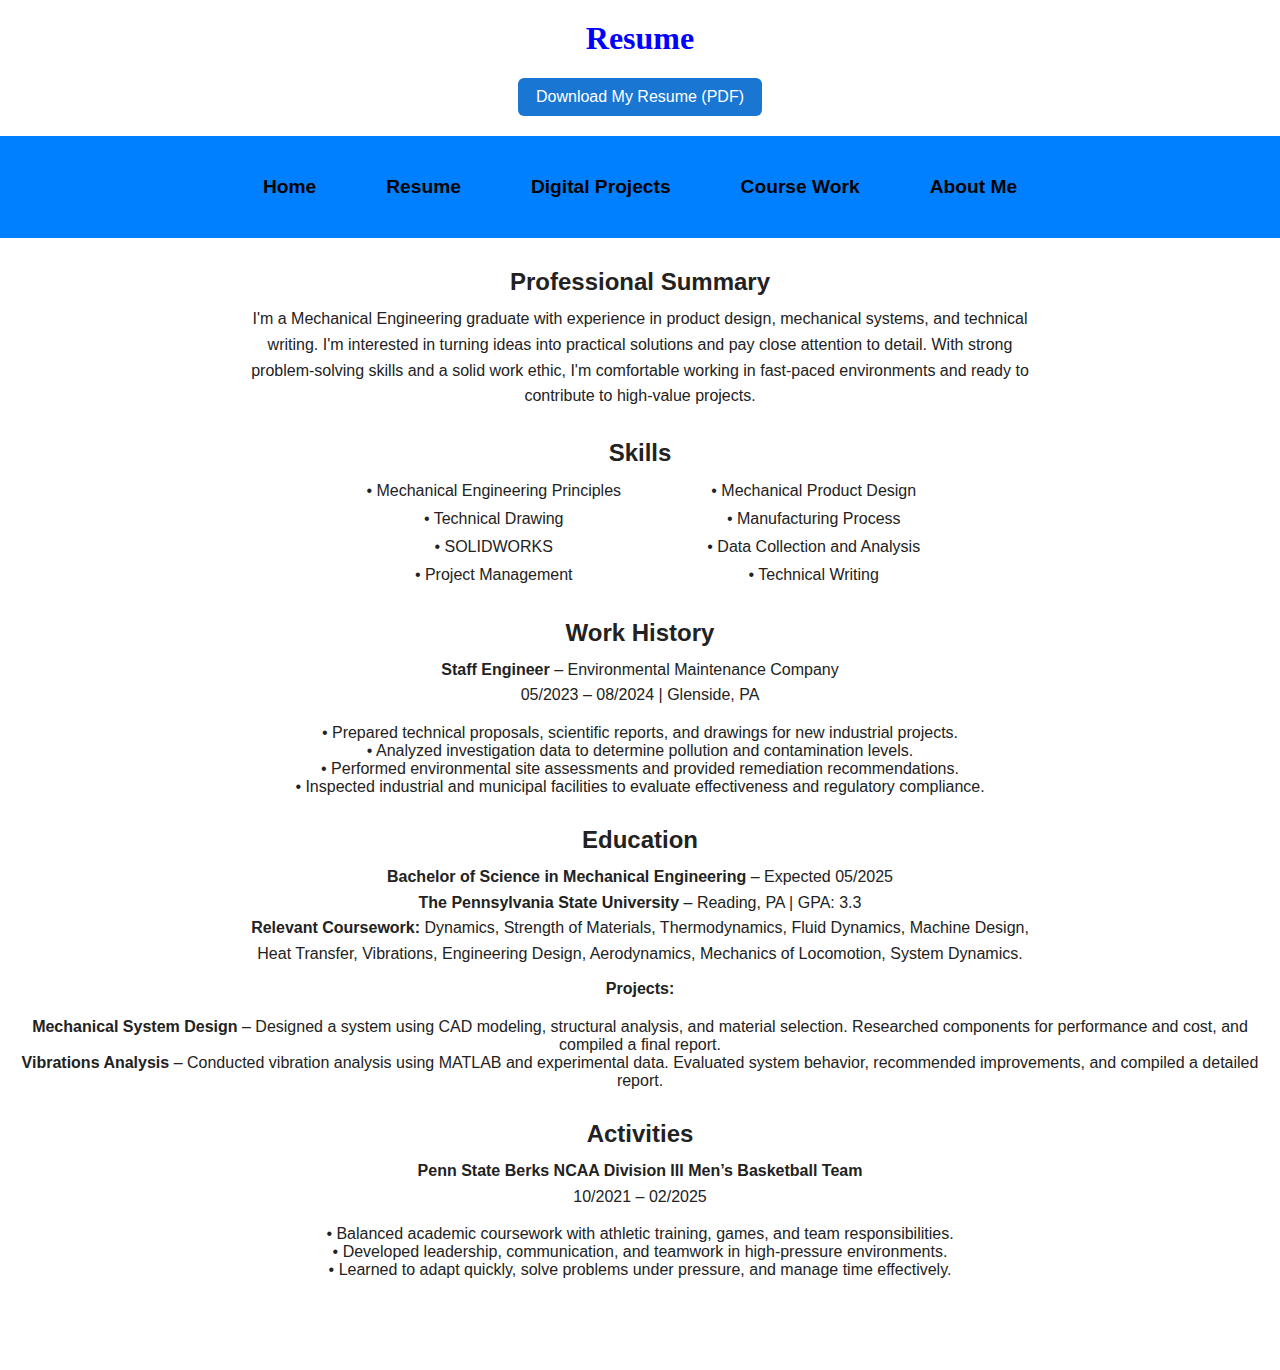
<file: HTML/resume.html>
<html>
<head>
  <title>Resume</title>
  <meta charset="utf-8">
  <meta name="viewport" content="width=device-width, initial-scale=1.0">
  <link rel="stylesheet" href="../CSS/styling.css">
</head>
<body>
  <header>
    <h1>Resume</h1>
    <div style="text-align: center; margin-top: 20px;">
      <a href="../downloads/Broderick_Bolyn_Resume.pdf" download class="resume-download-button">
      Download My Resume (PDF)
      </a>
    </div>


    <nav>
      <ul class="nav">
        <li class="nav"><a href="../index.html">Home</a></li>
        <li class="nav"><a href="resume.html">Resume</a></li>
        <li class="nav"><a href="digitalprojects.html">Digital Projects</a></li>
        <li class="nav"><a href="coursework.html">Course Work</a></li>
        <li class="nav"><a href="aboutme.html">About Me</a></li>
      </ul>
    </nav>
  </header>

  <section id="summary">
    <h2>Professional Summary</h2>
    <p>
      I'm a Mechanical Engineering graduate with experience in product design, mechanical systems, and technical writing.
      I'm interested in turning ideas into practical solutions and pay close attention to detail.
      With strong problem-solving skills and a solid work ethic, I'm comfortable working in fast-paced environments
      and ready to contribute to high-value projects.
    </p>
  </section>

  <section id="skills">
    <h2>Skills</h2>
    <table class="skills-table">
      <tr>
        <td>• Mechanical Engineering Principles</td>
        <td>• Mechanical Product Design</td>
      </tr>
      <tr>
        <td>• Technical Drawing</td>
        <td>• Manufacturing Process</td>
      </tr>
      <tr>
        <td>• SOLIDWORKS</td>
        <td>• Data Collection and Analysis</td>
      </tr>
      <tr>
        <td>• Project Management</td>
        <td>• Technical Writing</td>
      </tr>
    </table>
  </section>

  <section id="experience">
    <h2>Work History</h2>
    <p><strong>Staff Engineer</strong> – Environmental Maintenance Company</p>
    <p>05/2023 – 08/2024 | Glenside, PA</p>
    <ul>
      <li>• Prepared technical proposals, scientific reports, and drawings for new industrial projects.</li>
      <li>• Analyzed investigation data to determine pollution and contamination levels.</li>
      <li>• Performed environmental site assessments and provided remediation recommendations.</li>
      <li>• Inspected industrial and municipal facilities to evaluate effectiveness and regulatory compliance.</li>
    </ul>
  </section>

  <section id="education">
    <h2>Education</h2>
    <p><strong>Bachelor of Science in Mechanical Engineering</strong> – Expected 05/2025</p>
    <p><strong>The Pennsylvania State University</strong> – Reading, PA | GPA: 3.3</p>
    <p><strong>Relevant Coursework:</strong> Dynamics, Strength of Materials, Thermodynamics, Fluid Dynamics, Machine Design,
    Heat Transfer, Vibrations, Engineering Design, Aerodynamics, Mechanics of Locomotion, System Dynamics.</p>

    <div class="wording-space"></div>

    <p><strong>Projects:</strong></p>
    <ul>
      <li><strong>Mechanical System Design</strong> – Designed a system using CAD modeling, structural analysis, and material selection. Researched components for performance and cost, and compiled a final report.</li>
      <li><strong>Vibrations Analysis</strong> – Conducted vibration analysis using MATLAB and experimental data. Evaluated system behavior, recommended improvements, and compiled a detailed report.</li>
    </ul>
  </section>

  <section id="activities">
    <h2>Activities</h2>
    <p><strong>Penn State Berks NCAA Division III Men’s Basketball Team</strong></p>
    <p>10/2021 – 02/2025</p>
    <ul>
      <li>• Balanced academic coursework with athletic training, games, and team responsibilities.</li>
      <li>• Developed leadership, communication, and teamwork in high-pressure environments.</li>
      <li>• Learned to adapt quickly, solve problems under pressure, and manage time effectively.</li>
    </ul>
  </section>

  <div class="bottom-space"></div>
</body>
</html>
</file>
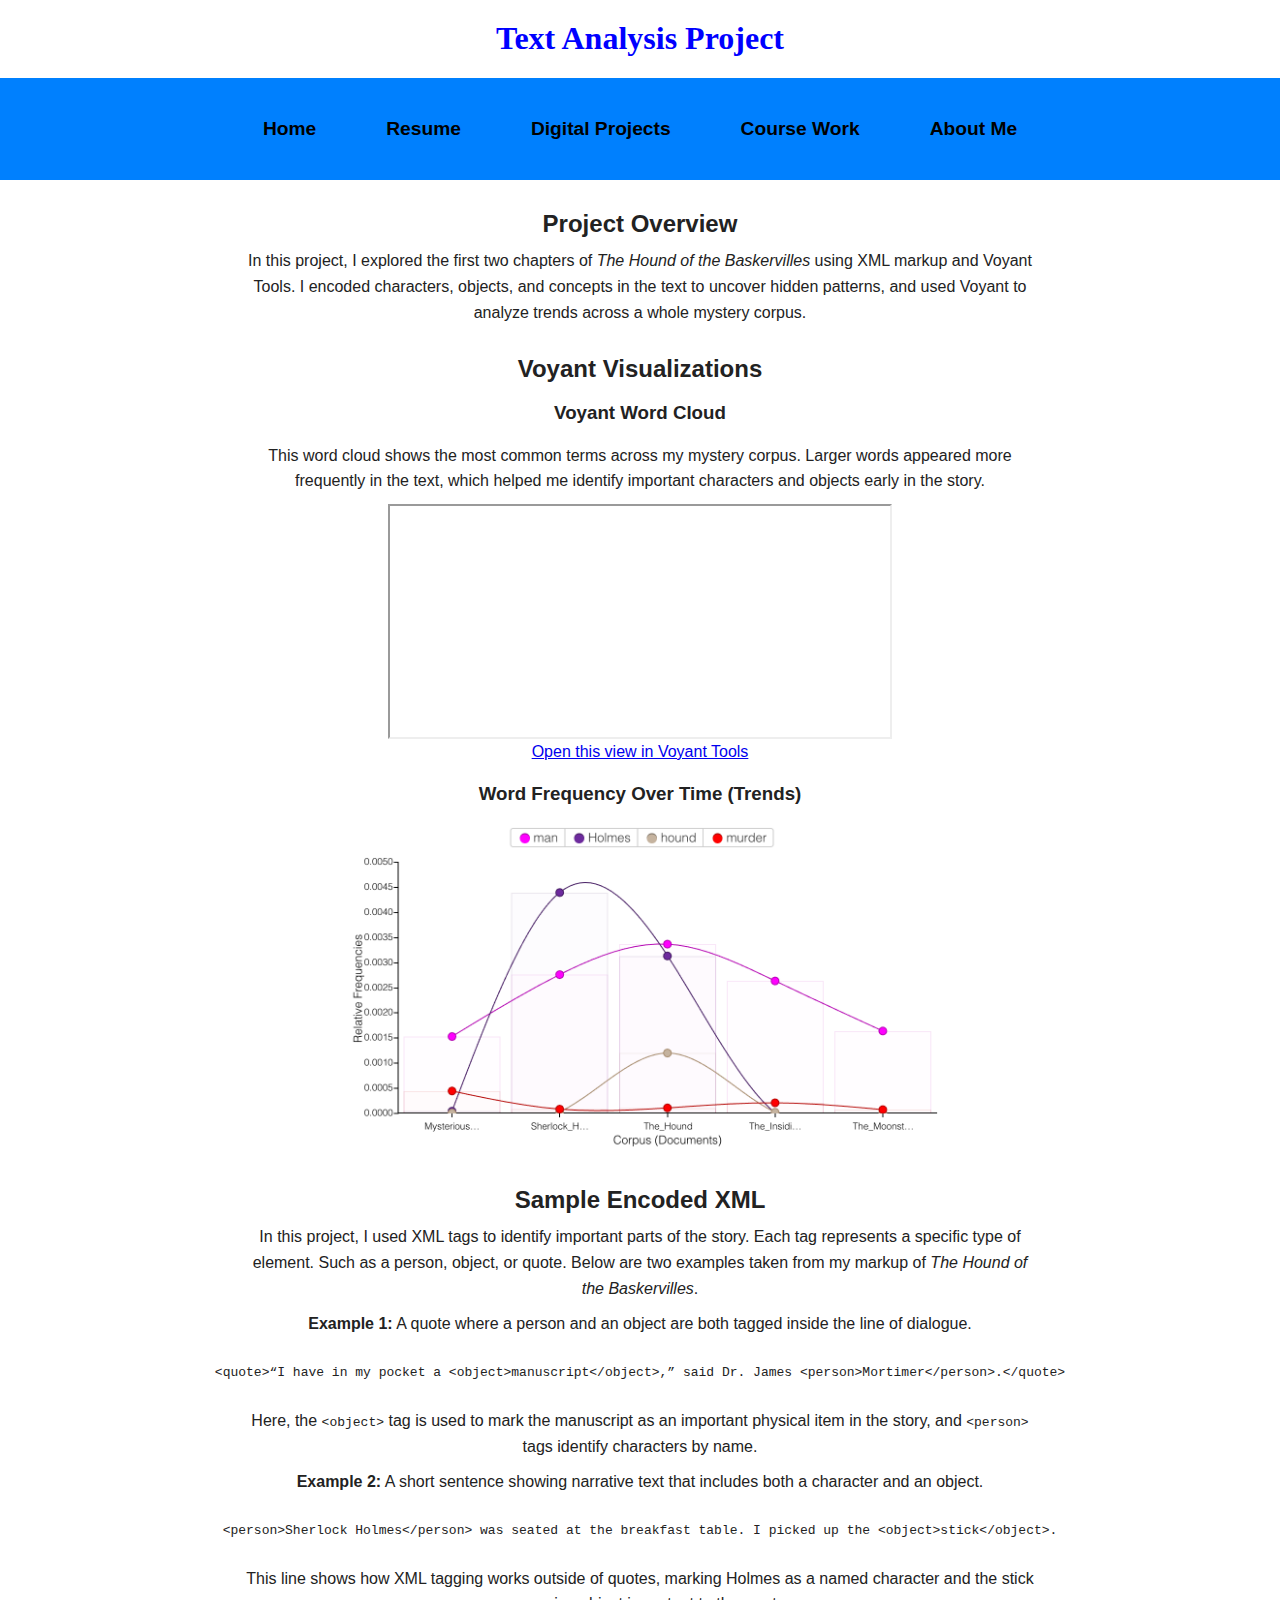
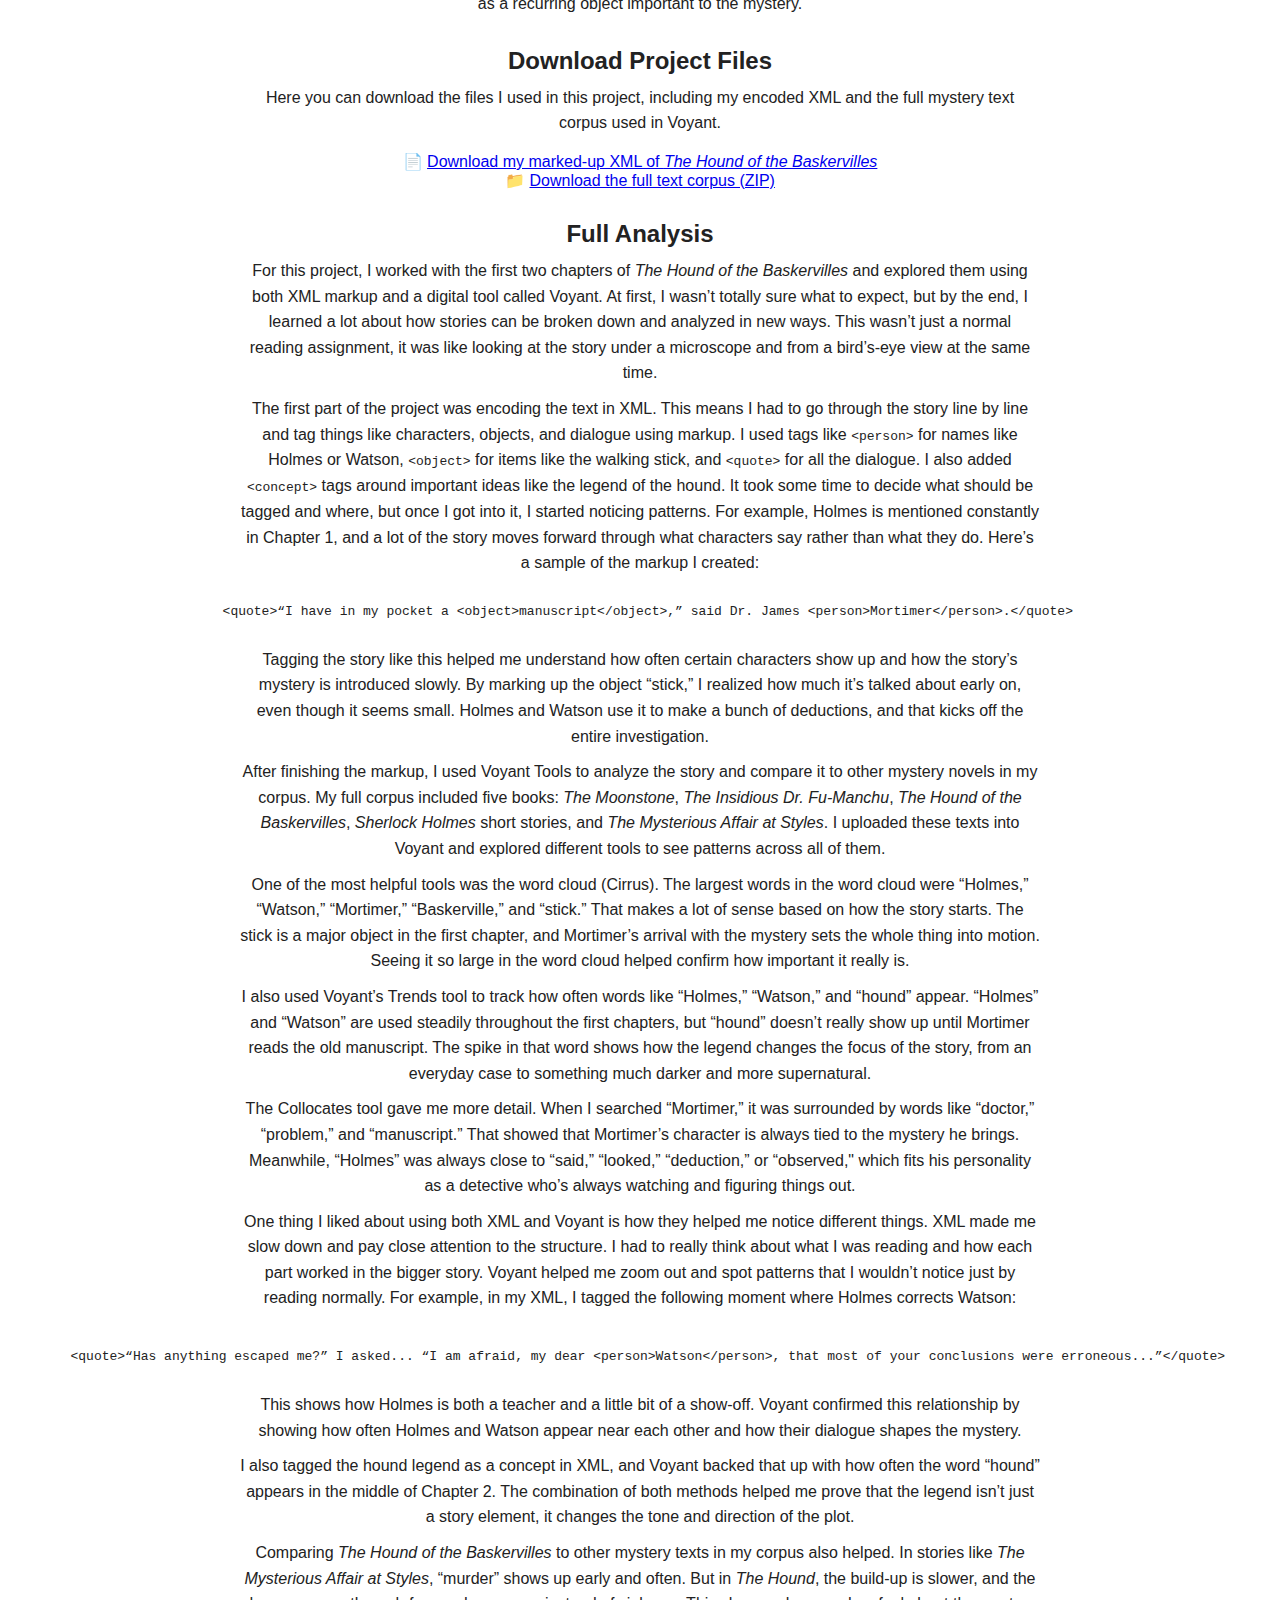
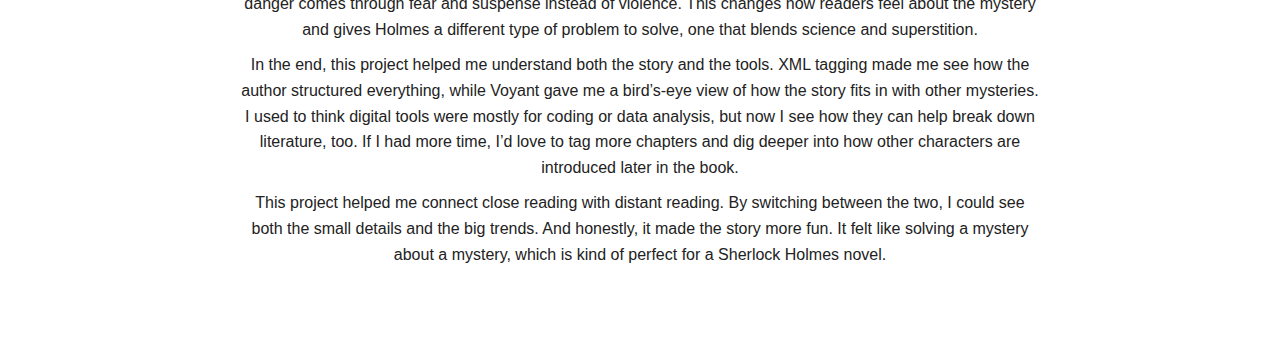
<file: HTML/TextAnalysis.html>
<html>
<head>
  <title>Text Analysis Project</title>
  <meta charset="UTF-8">
  <meta name="viewport" content="width=device-width, initial-scale=1.0">
  <link rel="stylesheet" href="../CSS/styling.css">
</head>
<body>
  <header>
    <h1>Text Analysis Project</h1>
    <nav>
      <ul class="nav">
        <li class="nav"><a href="../index.html">Home</a></li>
        <li class="nav"><a href="resume.html">Resume</a></li>
        <li class="nav"><a href="digitalprojects.html">Digital Projects</a></li>
        <li class="nav"><a href="coursework.html">Course Work</a></li>
        <li class="nav"><a href="aboutme.html">About Me</a></li>
      </ul>
    </nav>
  </header>

  <main>
    <section>
      <h2>Project Overview</h2>
      <p>
        In this project, I explored the first two chapters of <em>The Hound of the Baskervilles</em> using XML markup and Voyant Tools.
        I encoded characters, objects, and concepts in the text to uncover hidden patterns, and used Voyant to analyze trends across a whole mystery corpus.
      </p>
    </section>

    <section>
      <h2>Voyant Visualizations</h2>

      <h3>Voyant Word Cloud</h3>
      <p>This word cloud shows the most common terms across my mystery corpus. Larger words appeared more frequently in the text, which helped me identify important characters and objects early in the story.</p>
      <div class="wording-space"></div>
      <iframe style='width: 500px; height: 231px;' src='https://voyant-tools.org/tool/Cirrus/?corpus=8560abe6fdd7cbb3b891818e22b9d964'></iframe>
      <p><a href="https://voyant-tools.org/tool/Cirrus/?corpus=8560abe6fdd7cbb3b891818e22b9d964" target="_blank">Open this view in Voyant Tools</a></p>

      <h3>Word Frequency Over Time (Trends)</h3>
      <img src="../images/voyant_trends.png" alt="Trends graph from Voyant Tools" width="600">
    </section>

    <section>
  <h2>Sample Encoded XML</h2>

  <p>In this project, I used XML tags to identify important parts of the story. Each tag represents a specific type of element. Such as a person, object, or quote. Below are two examples taken from my markup of <em>The Hound of the Baskervilles</em>.</p>
<div class="wording-space"></div>
  <p><strong>Example 1:</strong> A quote where a person and an object are both tagged inside the line of dialogue.</p>
  <pre><code>
&lt;quote&gt;“I have in my pocket a &lt;object&gt;manuscript&lt;/object&gt;,” said Dr. James &lt;person&gt;Mortimer&lt;/person&gt;.&lt;/quote&gt;
  </code></pre>
  <p>Here, the <code>&lt;object&gt;</code> tag is used to mark the manuscript as an important physical item in the story, and <code>&lt;person&gt;</code> tags identify characters by name.</p>
<div class="wording-space"></div>
  <p><strong>Example 2:</strong> A short sentence showing narrative text that includes both a character and an object.</p>
  <pre><code>
&lt;person&gt;Sherlock Holmes&lt;/person&gt; was seated at the breakfast table. I picked up the &lt;object&gt;stick&lt;/object&gt;.
  </code></pre>
  <p>This line shows how XML tagging works outside of quotes, marking Holmes as a named character and the stick as a recurring object important to the mystery.</p>
</section>

    <section>
      <h2>Download Project Files</h2>
      <p>Here you can download the files I used in this project, including my encoded XML and the full mystery text corpus used in Voyant.</p>

      <ul>
        <li>
          📄 <a href="../downloads/The_Hound_xml_markup.xml" download>
            Download my marked-up XML of <em>The Hound of the Baskervilles</em>
          </a>
        </li>
        <li>
          📁 <a href="../downloads/Mystery_Corpus.zip" download>
            Download the full text corpus (ZIP)
          </a>
        </li>
      </ul>
    </section>


    <section id="full-analysis-text">
  <h2>Full Analysis</h2>

  <p>For this project, I worked with the first two chapters of <em>The Hound of the Baskervilles</em> and explored them using both XML markup and a digital tool called Voyant. At first, I wasn’t totally sure what to expect, but by the end, I learned a lot about how stories can be broken down and analyzed in new ways. This wasn’t just a normal reading assignment, it was like looking at the story under a microscope and from a bird’s-eye view at the same time.</p>
  <div class="wording-space"></div>
  <p>The first part of the project was encoding the text in XML. This means I had to go through the story line by line and tag things like characters, objects, and dialogue using markup. I used tags like <code>&lt;person&gt;</code> for names like Holmes or Watson, <code>&lt;object&gt;</code> for items like the walking stick, and <code>&lt;quote&gt;</code> for all the dialogue. I also added <code>&lt;concept&gt;</code> tags around important ideas like the legend of the hound. It took some time to decide what should be tagged and where, but once I got into it, I started noticing patterns. For example, Holmes is mentioned constantly in Chapter 1, and a lot of the story moves forward through what characters say rather than what they do. Here’s a sample of the markup I created:</p>

  <pre><code>
  &lt;quote&gt;“I have in my pocket a &lt;object&gt;manuscript&lt;/object&gt;,” said Dr. James &lt;person&gt;Mortimer&lt;/person&gt;.&lt;/quote&gt;
  </code></pre>

  <p>Tagging the story like this helped me understand how often certain characters show up and how the story’s mystery is introduced slowly. By marking up the object “stick,” I realized how much it’s talked about early on, even though it seems small. Holmes and Watson use it to make a bunch of deductions, and that kicks off the entire investigation.</p>
  <div class="wording-space"></div>
  <p>After finishing the markup, I used Voyant Tools to analyze the story and compare it to other mystery novels in my corpus. My full corpus included five books: <em>The Moonstone</em>, <em>The Insidious Dr. Fu-Manchu</em>, <em>The Hound of the Baskervilles</em>, <em>Sherlock Holmes</em> short stories, and <em>The Mysterious Affair at Styles</em>. I uploaded these texts into Voyant and explored different tools to see patterns across all of them.</p>
  <div class="wording-space"></div>
  <p>One of the most helpful tools was the word cloud (Cirrus). The largest words in the word cloud were “Holmes,” “Watson,” “Mortimer,” “Baskerville,” and “stick.” That makes a lot of sense based on how the story starts. The stick is a major object in the first chapter, and Mortimer’s arrival with the mystery sets the whole thing into motion. Seeing it so large in the word cloud helped confirm how important it really is.</p>
  <div class="wording-space"></div>
  <p>I also used Voyant’s Trends tool to track how often words like “Holmes,” “Watson,” and “hound” appear. “Holmes” and “Watson” are used steadily throughout the first chapters, but “hound” doesn’t really show up until Mortimer reads the old manuscript. The spike in that word shows how the legend changes the focus of the story, from an everyday case to something much darker and more supernatural.</p>
  <div class="wording-space"></div>
  <p>The Collocates tool gave me more detail. When I searched “Mortimer,” it was surrounded by words like “doctor,” “problem,” and “manuscript.” That showed that Mortimer’s character is always tied to the mystery he brings. Meanwhile, “Holmes” was always close to “said,” “looked,” “deduction,” or “observed," which fits his personality as a detective who’s always watching and figuring things out.</p>
  <div class="wording-space"></div>
  <p>One thing I liked about using both XML and Voyant is how they helped me notice different things. XML made me slow down and pay close attention to the structure. I had to really think about what I was reading and how each part worked in the bigger story. Voyant helped me zoom out and spot patterns that I wouldn’t notice just by reading normally. For example, in my XML, I tagged the following moment where Holmes corrects Watson:</p>
  <div class="wording-space"></div>
  <pre><code>
  &lt;quote&gt;“Has anything escaped me?” I asked... “I am afraid, my dear &lt;person&gt;Watson&lt;/person&gt;, that most of your conclusions were erroneous...”&lt;/quote&gt;
  </code></pre>

  <p>This shows how Holmes is both a teacher and a little bit of a show-off. Voyant confirmed this relationship by showing how often Holmes and Watson appear near each other and how their dialogue shapes the mystery.</p>
  <div class="wording-space"></div>
  <p>I also tagged the hound legend as a concept in XML, and Voyant backed that up with how often the word “hound” appears in the middle of Chapter 2. The combination of both methods helped me prove that the legend isn’t just a story element, it changes the tone and direction of the plot.</p>
  <div class="wording-space"></div>
  <p>Comparing <em>The Hound of the Baskervilles</em> to other mystery texts in my corpus also helped. In stories like <em>The Mysterious Affair at Styles</em>, “murder” shows up early and often. But in <em>The Hound</em>, the build-up is slower, and the danger comes through fear and suspense instead of violence. This changes how readers feel about the mystery and gives Holmes a different type of problem to solve, one that blends science and superstition.</p>
  <div class="wording-space"></div>
  <p>In the end, this project helped me understand both the story and the tools. XML tagging made me see how the author structured everything, while Voyant gave me a bird’s-eye view of how the story fits in with other mysteries. I used to think digital tools were mostly for coding or data analysis, but now I see how they can help break down literature, too. If I had more time, I’d love to tag more chapters and dig deeper into how other characters are introduced later in the book.</p>
  <div class="wording-space"></div>
  <p>This project helped me connect close reading with distant reading. By switching between the two, I could see both the small details and the big trends. And honestly, it made the story more fun. It felt like solving a mystery about a mystery, which is kind of perfect for a Sherlock Holmes novel.</p>
</section>
  </main>

  <div class="bottom-space"></div>

</body>
</html>
</file>
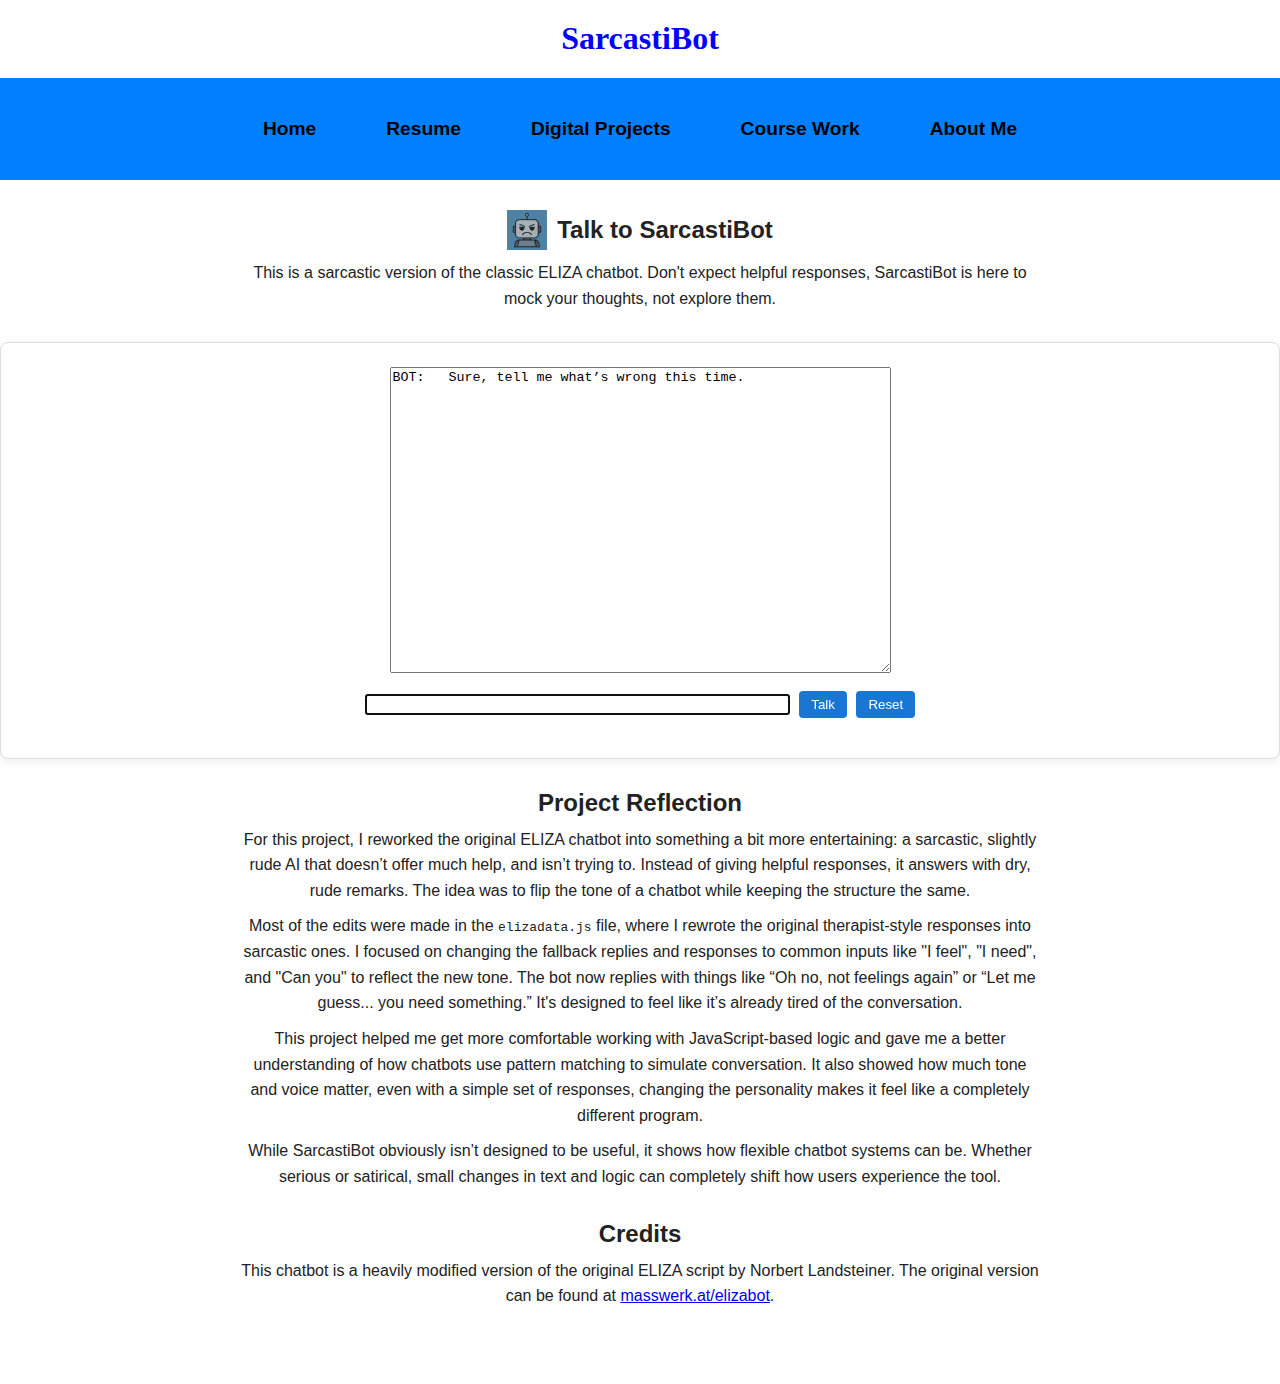
<file: SarcastiBot/sarcastibot.html>
<html>
<head>
  <title>SarcastiBot</title>
  <meta charset="UTF-8">
  <meta name="viewport" content="width=device-width, initial-scale=1.0">
  <link rel="stylesheet" href="../CSS/styling.css">
  <script src="elizabot.js"></script>
  <script src="elizadata.js"></script>

  <script>
    var eliza = new ElizaBot();
    var elizaLines = [];

    var displayCols = 60;
    var displayRows = 20;

    function elizaReset() {
      eliza.reset();
      elizaLines.length = 0;
      elizaStep();
    }

    function elizaStep() {
      var f = document.forms.e_form;
      var userinput = f.e_input.value;
      if (eliza.quit) {
        f.e_input.value = '';
        if (confirm("This session is over.\nStart over?")) elizaReset();
        f.e_input.focus();
        return;
      } else if (userinput !== '') {
        var usr = 'YOU:   ' + userinput;
        var rpl = 'BOT:   ' + eliza.transform(userinput);
        elizaLines.push(usr);
        elizaLines.push(rpl);
        var temp = [];
        var l = 0;
        for (var i = elizaLines.length - 1; i >= 0; i--) {
          l += 1 + Math.floor(elizaLines[i].length / displayCols);
          if (l >= displayRows) break;
          else temp.push(elizaLines[i]);
        }
        elizaLines = temp.reverse();
        f.e_display.value = elizaLines.join('\n');
      } else if (elizaLines.length === 0) {
        var initial = 'BOT:   ' + eliza.getInitial();
        elizaLines.push(initial);
        f.e_display.value = initial + '\n';
      }
      f.e_input.value = '';
      f.e_input.focus();
    }
  </script>
</head>

<body onload="window.setTimeout('elizaReset()',100)">
  <header>
    <h1>SarcastiBot</h1>
		<nav>
  <ul class="nav">
    <li class="nav"><a href="../index.html">Home</a></li>
    <li class="nav"><a href="../HTML/resume.html">Resume</a></li>
    <li class="nav"><a href="../HTML/digitalprojects.html">Digital Projects</a></li>
    <li class="nav"><a href="../HTML/coursework.html">Course Work</a></li>
    <li class="nav"><a href="../HTML/aboutme.html">About Me</a></li>
  </ul>
		</nav>
  </header>

  <main>
    <section>
			<h2 style="display: flex; align-items: center; justify-content: center; gap: 10px; text-align: center;">
  			<img src="../images/sarcastibot_icon.png" alt="Bot Icon" style="height: 40px;">
  			Talk to SarcastiBot</h2>
      <p>This is a sarcastic version of the classic ELIZA chatbot. Don't expect helpful responses, SarcastiBot is here to mock your thoughts, not explore them.</p>
				<div class="wording-space"></div>
				<div class="chat-box">
      	<form name="e_form" onsubmit="elizaStep(); return false">
        <textarea name="e_display" cols="60" rows="20" readonly></textarea><br><br>
        <input type="text" name="e_input" size="50">
        <input type="submit" value="Talk">
        <input type="reset" value="Reset" onclick="window.setTimeout('elizaReset()',100)">
      </form>
			</div>
    </section>

		<section>
  <h2>Project Reflection</h2>
  <p>For this project, I reworked the original ELIZA chatbot into something a bit more entertaining: a sarcastic, slightly rude AI that doesn’t offer much help, and isn’t trying to. Instead of giving helpful responses, it answers with dry, rude remarks. The idea was to flip the tone of a chatbot while keeping the structure the same.</p>
		<div class="wording-space"></div>
	<p>Most of the edits were made in the <code>elizadata.js</code> file, where I rewrote the original therapist-style responses into sarcastic ones. I focused on changing the fallback replies and responses to common inputs like "I feel", "I need", and "Can you" to reflect the new tone. The bot now replies with things like “Oh no, not feelings again” or “Let me guess... you need something.” It's designed to feel like it’s already tired of the conversation.</p>
		<div class="wording-space"></div>
	<p>This project helped me get more comfortable working with JavaScript-based logic and gave me a better understanding of how chatbots use pattern matching to simulate conversation. It also showed how much tone and voice matter, even with a simple set of responses, changing the personality makes it feel like a completely different program.</p>
		<div class="wording-space"></div>
	<p>While SarcastiBot obviously isn’t designed to be useful, it shows how flexible chatbot systems can be. Whether serious or satirical, small changes in text and logic can completely shift how users experience the tool.</p>
		</section>

    <section>
      <h2>Credits</h2>
      <p>This chatbot is a heavily modified version of the original ELIZA script by Norbert Landsteiner. The original version can be found at <a href="https://www.masswerk.at/elizabot/" target="_blank">masswerk.at/elizabot</a>.</p>
    </section>
  </main>

  <div class="bottom-space"></div>
</body>
</html>
</file>
<file: CSS/styling.css>
body {
  background-color: white;
  margin: 0;
  padding: 0;
  text-align: center;
  font-family: 'Roboto', sans-serif;
  color: #222;
}

h1 {
  text-align: center;
  color: blue;
  font-family: "Garamond", serif;
  font-size: 2em;
  margin-top: 20px;
}

h2 {
  font-size: 1.5em;
  margin-top: 30px;
  margin-bottom: 10px;
}

.nav {
  list-style: none;
  display: flex;
  justify-content: center;
  background-color: #0080FE;
  padding: 15px 0;
  margin: 0;
}

.nav li {
  margin: 0 20px;
}

.nav a {
  color: black;
  text-decoration: none;
  font-size: 1.2em;
  font-weight: bold;
  font-family: Arial, sans-serif;
  padding: 10px 15px;
  transition: color 0.3s ease-in-out;
}

.nav a:hover {
  color: darkblue;
}

ul {
  list-style-type: none;
  padding: 0;
}

.skills-table {
  margin: 0 auto;
  border-collapse: collapse;
  width: 50%;
}

.skills-table td {
  padding: 5px;
  border: none;
  text-align: center;
}

.PostcardImages {
  display: flex;
  gap: 20px;
  justify-content: center;
}

.bottom-space {
  height: 75px;
}

.section-space {
  height: 30px;
}

p {
  max-width: 800px;
  margin: 0 auto;
  line-height: 1.6;
}

.wording-space {
  height: 10px;
}

.project-description {
  flex: 1;
  min-width: 280px;
}

.project-image {
  text-align: center;
}

.project-image figcaption {
  font-size: 0.85em;
  color: #555;
  margin-top: 8px;
}

.project-button {
  display: inline-block;
  margin-top: 15px;
  padding: 10px 18px;
  background-color: #1f1f1f;
  color: #fff;
  text-decoration: none;
  font-weight: bold;
  border-radius: 6px;
  transition: background-color 0.3s ease;
}

.project-button:hover {
  background-color: #333;
}

.bordered-image {
  border: 2px solid black;
  border-radius: 5px;
}

.chat-box {
  background-color: #ffffff;
  padding: 24px;
  border-radius: 8px;
  box-shadow: 0 2px 10px rgba(0, 0, 0, 0.08);
  margin-top: 20px;
  border: 1px solid #ddd;
}

input[type="submit"],
input[type="reset"] {
  background-color: #1976d2;
  color: white;
  border: none;
  padding: 6px 12px;
  border-radius: 4px;
  cursor: pointer;
  margin-left: 5px;
}

input[type="submit"]:hover,
input[type="reset"]:hover {
  background-color: #0d47a1;
}

.resume-download-button {
  display: inline-block;
  background-color: #1976d2;
  color: white;
  padding: 10px 18px;
  border-radius: 6px;
  text-decoration: none;
  font-size: 16px;
  font-weight: 500;
  margin-bottom: 20px;
  transition: background-color 0.3s ease;
}

.resume-download-button:hover {
  background-color: #135ba1;
}

/* New: Portfolio layout */
.portfolio-links {
  display: flex;
  flex-wrap: wrap;
  justify-content: center;
  gap: 30px;
  max-width: 1000px;
  margin: 0 auto;
}

.portfolio-links div {
  flex: 1 1 220px;
  padding: 10px 15px;
  border-radius: 6px;
  background-color: #f9f9f9;
  box-shadow: 0 2px 5px rgba(0,0,0,0.05);
}

.portfolio-links h3 a {
  font-size: 1.2em;
  color: #1976d2;
  text-decoration: none;
}

.portfolio-links h3 a:hover {
  text-decoration: underline;
}
</file>
